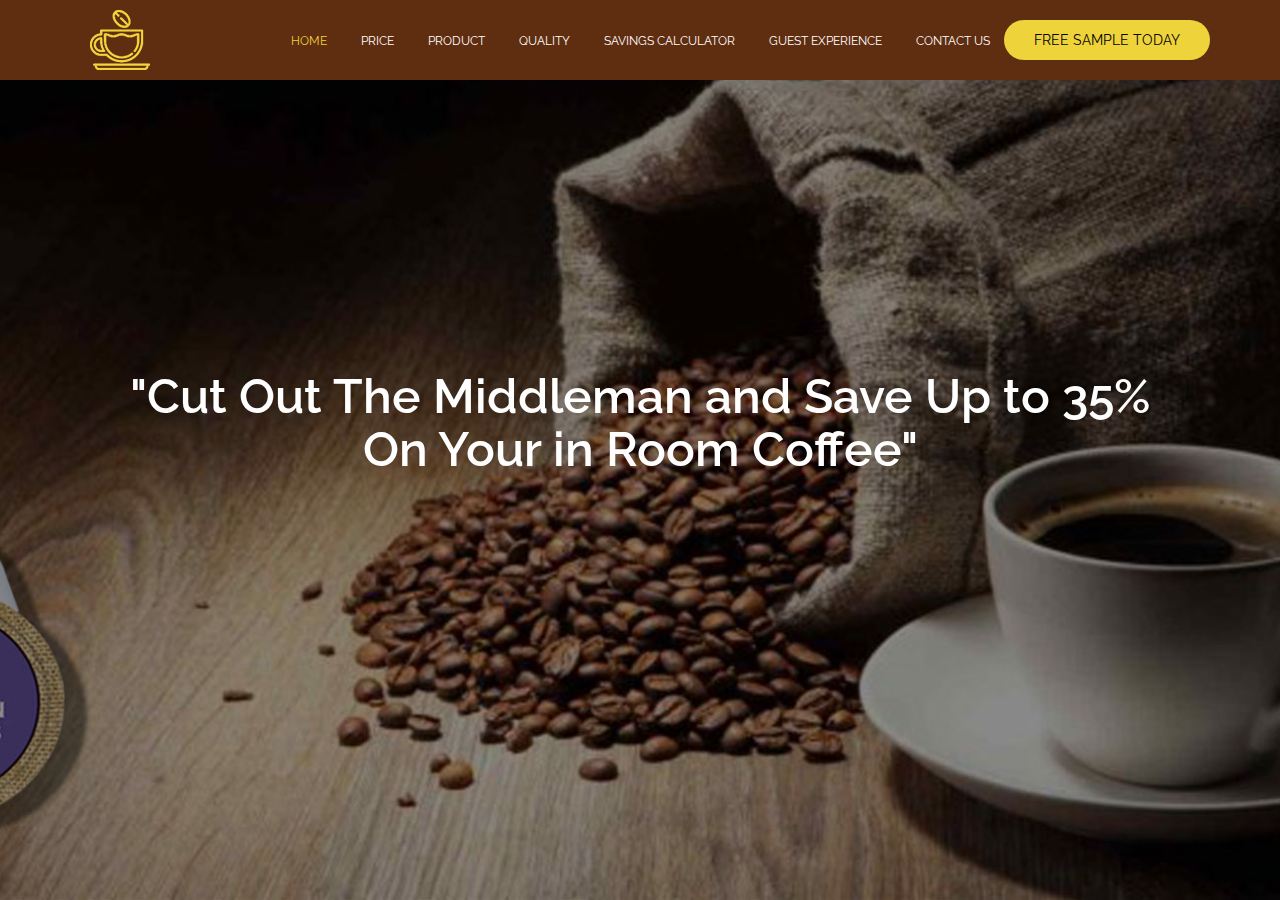
<file: index.html>
<!DOCTYPE html>
<html>
<head>
<meta name="viewport" content="width=device-width, initial-scale=1.0">
<meta charset="UTF-8">
<title>Alpine Coffee</title>
    <!--css link-->
    <link rel="stylesheet" type="text/css" href="css/style.css">
    <link rel="stylesheet" type="text/css" href="css/bootstrap.css">
    <link rel="stylesheet" type="text/css" href="css/bootstrap-theme.css">
    <!--css link-->

</head>

<body>

    <header>
        <div class="container">
            <div class="mobile_nav">
                <a href="index.html" class="logo">
                    <img src="images/logo.png" alt="">
                </a>
                <input class="menu-btn" type="checkbox" id="menu-btn" />
                <label class="menu-icon" for="menu-btn"><span class="navicon"></span></label>
                <ul class="menu">
                    <li><a class="active" href="#">Home</a></li>
                    <li><a href="price.html">Price</a></li>
                    <li><a href="product.html">Product</a></li>
                    <li><a href="quality.html">Quality</a></li>
                    <li><a href="saving_calculator.html">Savings Calculator</a></li>
                    <li><a href="guest_experience.html">Guest Experience</a></li>
                    <li><a href="contact.html">Contact Us</a></li>
                </ul>
                <a href="contact.html" class="free_sample_button">Free Sample Today</a>
            </div>
        </div>
    </header>
    <section class="home">

        <div class="banner_top">
            <div class="container">
                <!--<div class="col-sm-6">
                    <div class="banner_video">
                        <img src="images/banner_video.png" alt="">
                    </div>
                </div>-->
                <div class="col-sm-12">
                    <div class="banner_cont">
                        <h1>"Cut Out The Middleman and Save Up to 35% On Your in Room Coffee"</h1>
                    </div>
                </div>
            </div>
        </div>
        <!--<div class="banner_button">
            <a href="contact.html">Free Sample Today</a>
        </div>-->
    </section>

    <!--js link-->
    <script src="https://ajax.googleapis.com/ajax/libs/jquery/1.12.4/jquery.min.js"></script>
    <script type="text/javascript" src="js/bootstrap.js"></script>
    <!--js link-->
</body>

</html>
</file>
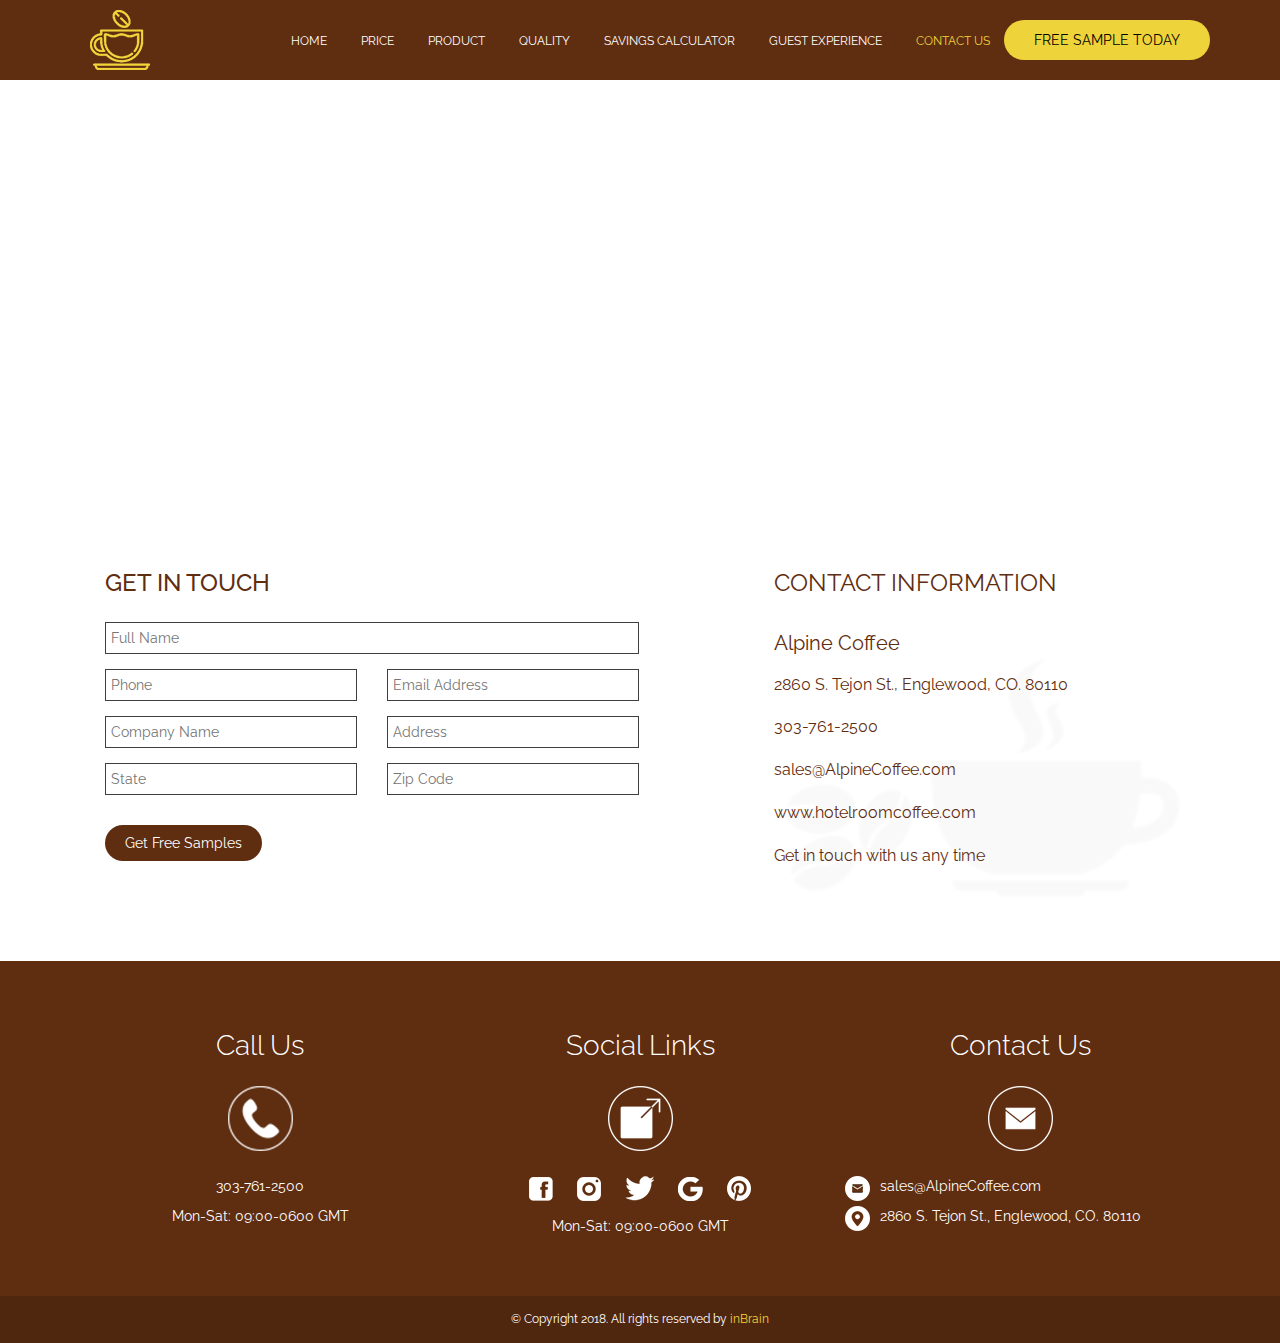
<file: __contact.html>
<!DOCTYPE html>
<html>
<head>
<meta name="viewport" content="width=device-width, initial-scale=1.0">
<meta charset="UTF-8">
<title>Alpine Coffee</title>
    <!--css link-->
    <link rel="stylesheet" type="text/css" href="css/style.css">
    <link rel="stylesheet" type="text/css" href="css/bootstrap.css">
    <link rel="stylesheet" type="text/css" href="css/bootstrap-theme.css">
    <link rel="stylesheet" href="https://use.fontawesome.com/releases/v5.4.1/css/all.css" integrity="sha384-5sAR7xN1Nv6T6+dT2mhtzEpVJvfS3NScPQTrOxhwjIuvcA67KV2R5Jz6kr4abQsz" crossorigin="anonymous">
    <!--css link-->

</head>

<body>

  <header>
        <div class="container">
            <div class="mobile_nav">
                <a href="index.html" class="logo">
                    <img src="images/logo.png" alt="">
                </a>
                <input class="menu-btn" type="checkbox" id="menu-btn" />
                <label class="menu-icon" for="menu-btn"><span class="navicon"></span></label>
                <ul class="menu">
                    <li><a href="index.html">Home</a></li>
                    <li><a href="price.html">Price</a></li>
                    <li><a href="product.html">Product</a></li>
                    <li><a href="quality.html">Quality</a></li>
                    <li><a href="saving_calculator.html">Savings Calculator</a></li>
                    <li><a href="guest_experience.html">Guest Experience</a></li>
                    <li><a class="active" href="#">Contact Us</a></li>
                </ul>
                <a href="contact.html" class="free_sample_button">Free Sample Today</a>
            </div>
        </div>
    </header>

    <section>
        <div class="map">
            <iframe src="https://www.google.com/maps/embed?pb=!1m18!1m12!1m3!1d3071.312636866231!2d-105.01291764869201!3d39.66518137935866!2m3!1f0!2f0!3f0!3m2!1i1024!2i768!4f13.1!3m3!1m2!1s0x876c7fe86d9d27ab%3A0xc4b4cc89eb3bf86c!2s2860+S+Tejon+St%2C+Englewood%2C+CO+80110%2C+USA!5e0!3m2!1sen!2sbd!4v1540123932284" width="100%" height="100%" frameborder="0" style="border:0" allowfullscreen></iframe>
        </div>
    </section>

    <section class="contact_section">
        <div class="container">
            <div class="contact_section_area">
                    <!--<div id="results" style="margin-top: 3%;">
                        <form action="contact.php" method="post">
                            <div class="contact_form">
                                <h3>GET IN TOUCH</h3>
                                <label for="">Full Name:</label>
                                <input class="contact_text" type="text" placeholder="Name" name="name">
                                <label for="">Phone:</label>
                                <input class="contact_text" type="text" placeholder="+880 1723 758062" name="phone">
                                <label for="">Email Address:</label>
                                <input class="contact_text" type="text" placeholder="Email Address" name="email">
                                <label for="">Company Name:</label>
                                <input class="contact_text" type="text" placeholder="Company Name" name="company">
                                <label for="">Address:</label>
                                <input class="contact_text" type="text" placeholder="Address" name="address">
                                <label for="">State:</label>
                                <input class="contact_text" type="text" placeholder="State" name="state">
                                <label for="">Zip Code:</label>
                                <input class="contact_text" type="text" placeholder="Zip Code" name="zipcode">
                                <input class="contact_submit" type="submit" value="Get Free Samples">
                            </div>
                        </form>
                        <div class="contact_details">
                            <h1>Contact information</h1>
                            <h3>Alpine Coffee </h3>
                            <p> <span class="location"></span> 2860 S. Tejon St., Englewood, CO.  80110</p>
                            <p> <span class="call"></span> 303-761-2500</p>
                            <p> <span class="email"></span> sales@AlpineCoffee.com</p>
                            <p> <span class="web"></span> www.hotelroomcoffee.com</p>
                            <p> Get in touch with us any time</p>
                        </div>
                    </div>-->
                    <div id="results">
                        <form action="contact.php" method="post">
                            <div class="contact_form_1">
                                <div class="col-md-12">
                                    <h3>GET IN TOUCH</h3>
                                </div>
                                <div class="col-md-12">
                                    <input class="contact_text" type="text" placeholder="Full Name" name="name">
                                </div>
                                <div class="col-md-6">
                                    <input class="contact_text" type="text" placeholder="Phone" name="phone">
                                </div>

                                <div class="col-md-6">
                                    <input class="contact_text" type="text" placeholder="Email Address" name="email">
                                </div>

                                <div class="col-md-6">
                                    <input class="contact_text" type="text" placeholder="Company Name" name="company">
                                </div>

                                <div class="col-md-6">
                                    <input class="contact_text" type="text" placeholder="Address" name="address">
                                </div>

                                <div class="col-md-6">
                                    <input class="contact_text" type="text" placeholder="State" name="state">
                                </div>

                                <div class="col-md-6">
                                    <input class="contact_text" type="text" placeholder="Zip Code" name="zipcode">
                                </div>

                                <div class="col-md-12">
                                    <input class="contact_submit" type="submit" value="Get Free Samples">
                                </div>

                            </div>
                        </form>
                        <div class="contact_details_1">
                            <h1>Contact information</h1>
                            <h3>Alpine Coffee </h3>
                            <p> <i class="fas fa-map-marker-alt"></i> 2860 S. Tejon St., Englewood, CO.  80110</p>
                            <p> <i class="fas fa-phone"></i> 303-761-2500</p>
                            <p> <i class="fas fa-envelope"></i> sales@AlpineCoffee.com</p>
                            <p> <i class="fas fa-globe"></i> www.hotelroomcoffee.com</p>
                            
                            <p> Get in touch with us any time</p>
                        </div>
                    </div>


                    
            </div>
        </div>
    </section>
   

    <footer>
        <div class="footer_top">
            <div class="container">
                <div class="col-md-4">
                    <h3>Call Us</h3>
                    <img src="images/21.png" alt="">
                    <p>303-761-2500</p>
                    <p>Mon-Sat: 09:00-0600 GMT</p>
                </div>
                <div class="col-md-4">
                    <h3>Social Links</h3>
                    <img src="images/22.png" alt="">
                    <ul>
                        <li><a href="#"><img src="images/24.png"></a></li>
                        <li><a href="#"><img src="images/26.png"></a></li>
                        <li><a href="#"><img src="images/twitter.png"></a></li>
                        <li><a href="#"><img src="images/27.png"></a></li>
                        <li><a href="#"><img src="images/28.png"></a></li>
                    </ul>
                    <p>Mon-Sat: 09:00-0600 GMT</p>
                </div>
                <div class="col-md-4">
                    <h3>Contact Us</h3>
                    <img src="images/23.png" alt="">
                    <p class="contact_cont"><span class="email"></span> sales@AlpineCoffee.com</p>
                    <p class="contact_cont"><span class="address"></span> 2860 S. Tejon St., Englewood, CO.  80110</p>
                </div>
            </div>
        </div>
        <div class="footer_bottom">
            <div class="container">
                <p>© Copyright 2018. All rights reserved by <span>inBrain</span></p>
            </div>
        </div>
    </footer>



    <!--js link-->
    <script src="https://ajax.googleapis.com/ajax/libs/jquery/1.12.4/jquery.min.js"></script>
    <script type="text/javascript" src="js/bootstrap.js"></script>
    <!--js link-->
</body>

</html>
</file>
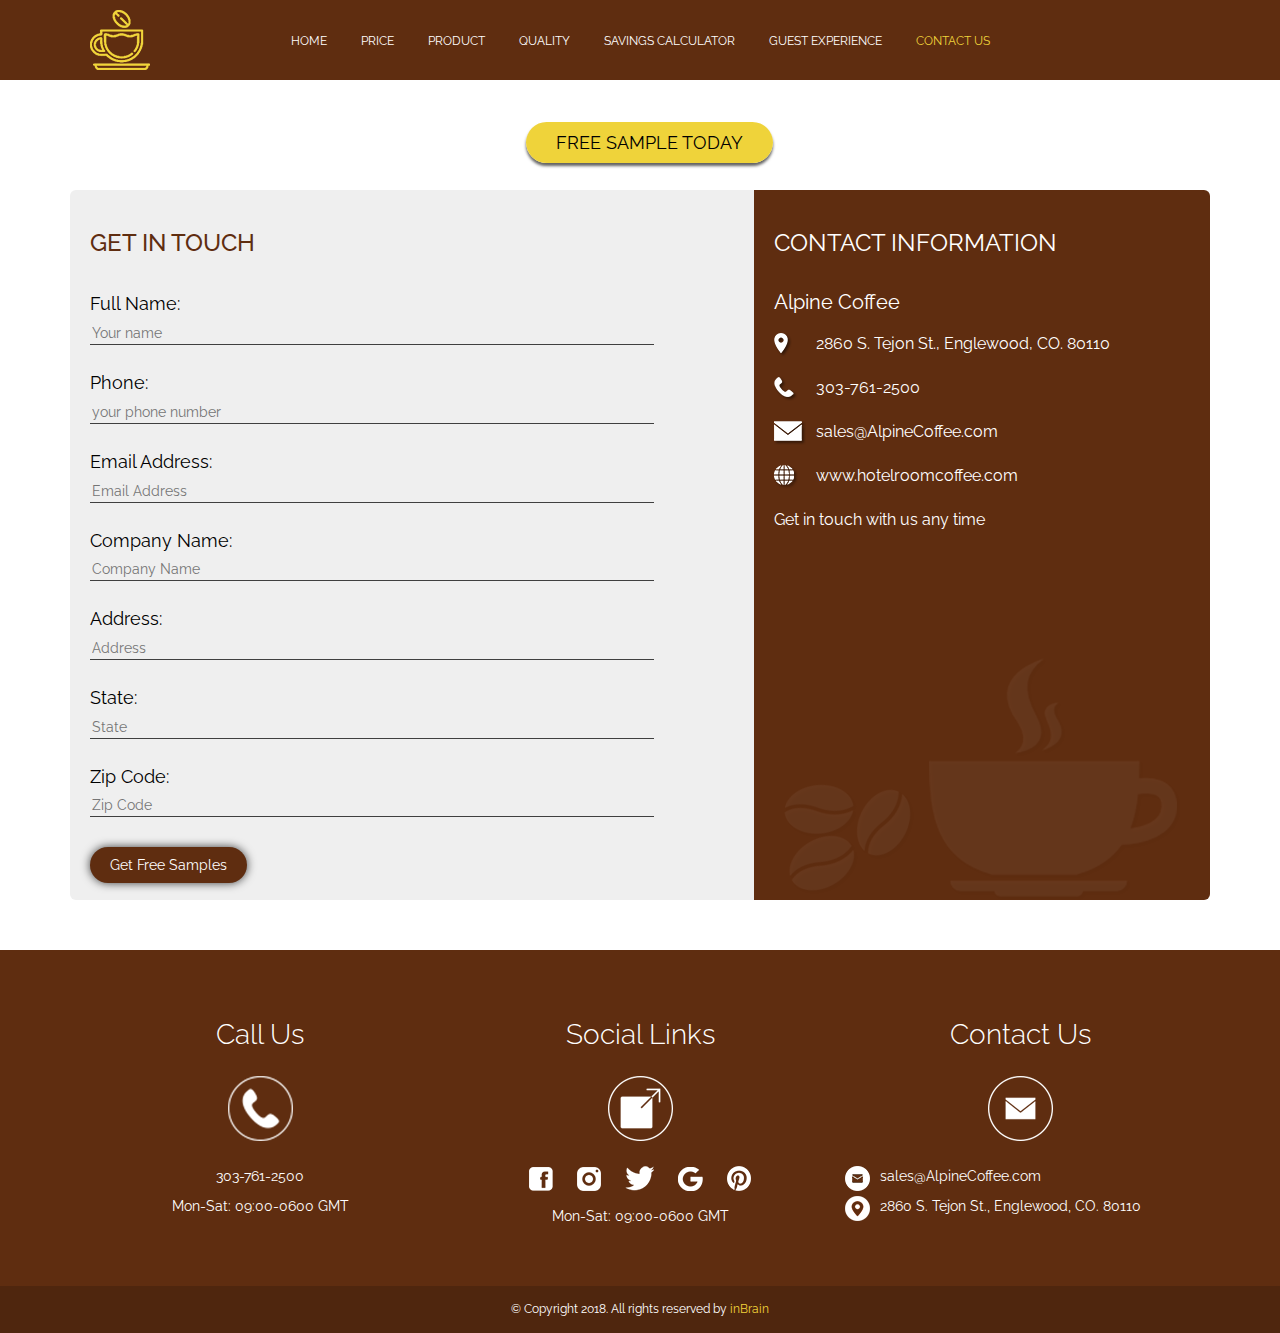
<file: contact.html>
<!DOCTYPE html>
<html>
<head>
<meta name="viewport" content="width=device-width, initial-scale=1.0">
<meta charset="UTF-8">
<title>Alpine Coffee</title>
    <!--css link-->
    <link rel="stylesheet" type="text/css" href="css/style.css">
    <link rel="stylesheet" type="text/css" href="css/bootstrap.css">
    <link rel="stylesheet" type="text/css" href="css/bootstrap-theme.css">
    <!--css link-->
</head>

<body>

  <header>
        <div class="container">
            <div class="mobile_nav">
                <a href="index.html" class="logo">
                    <img src="images/logo.png" alt="">
                </a>
                <input class="menu-btn" type="checkbox" id="menu-btn" />
                <label class="menu-icon" for="menu-btn"><span class="navicon"></span></label>
                <ul class="menu">
                    <li><a href="index.html">Home</a></li>
                    <li><a href="price.html">Price</a></li>
                    <li><a href="product.html">Product</a></li>
                    <li><a href="quality.html">Quality</a></li>
                    <li><a href="saving_calculator.html">Savings Calculator</a></li>
                    <li><a href="guest_experience.html">Guest Experience</a></li>
                    <li><a class="active" href="#">Contact Us</a></li>
                </ul>
            </div>
        </div>
    </header>

    <section class="contact_section">
        <div class="container">
            <div class="contact_section_area">
            <a href="contact.html" style="background: #efd33a;padding: 10px 30px;
            border-radius: 50px;color: #000000; font-size: 18px;text-transform: uppercase;
            -webkit-box-shadow: 0px 3px 3px 0px rgba(0,0,0,0.62);-moz-box-shadow: 0px 3px 3px 0px rgba(0,0,0,0.62);
            box-shadow: 0px 3px 3px 0px rgba(0,0,0,0.62);margin-left:40%;">Free Sample Today</a>  
                <div id="results" style="margin-top: 3%;">
                        <form id="contactform" method="POST">
                        <div class="contact_form">
                            <h3>GET IN TOUCH</h3>
                            <label for="">Full Name:</label>
                            <input class="contact_text" type="text"  name="name" placeholder="Your name" required>
                            <label for="">Phone:</label>
                            <input class="contact_text" type="text" placeholder="your phone number" name="phone" name="_gotcha" required>
                            <label for="">Email Address:</label>
                            <input class="contact_text" type="email" placeholder="Email Address" name="_replyto" placeholder="Your email" required>
                            <input type="hidden" name="_subject" value="Free Sample Today from alphinecoffee" />
                            <label for="">Company Name:</label>
                            <input class="contact_text" type="text" placeholder="Company Name" name="company" name="_gotcha" required>
                            <label for="">Address:</label>
                            <input class="contact_text" type="text" placeholder="Address" name="address" name="_gotcha" required>
                            <label for="">State:</label>
                            <input class="contact_text" type="text" placeholder="State" name="state" name="_gotcha" required>
                            <label for="">Zip Code:</label>
                            <input class="contact_text" type="text" placeholder="Zip Code" name="zipcode" name="_gotcha" required>
                            <input class="contact_submit" type="submit" value="Get Free Samples">
                        </div>
                        <div class="contact_details">
                            <h1>Contact information</h1>
                            <h3>Alpine Coffee </h3>
                            <p> <span class="location"></span> 2860 S. Tejon St., Englewood, CO.  80110</p>
                            <p> <span class="call"></span> 303-761-2500</p>
                            <p> <span class="email"></span> sales@AlpineCoffee.com</p>
                            <p> <span class="web"></span> www.hotelroomcoffee.com</p>
                            <p> Get in touch with us any time</p>
                        </div>
                    </form>
<script>
    var contactform =  document.getElementById('contactform');
    contactform.setAttribute('action', '//formspree.io/' + 'inbrain.bd' + '@' + 'gmail' + '.' + 'com');
</script>
                </div>
            </div>
        </div>
    </section>
   

    <footer>
        <div class="footer_top">
            <div class="container">
                <div class="col-md-4">
                    <h3>Call Us</h3>
                    <img src="images/21.png" alt="">
                    <p>303-761-2500</p>
                    <p>Mon-Sat: 09:00-0600 GMT</p>
                </div>
                <div class="col-md-4">
                    <h3>Social Links</h3>
                    <img src="images/22.png" alt="">
                    <ul>
                        <li><a href="#"><img src="images/24.png"></a></li>
                        <li><a href="#"><img src="images/26.png"></a></li>
                        <li><a href="#"><img src="images/twitter.png"></a></li>
                        <li><a href="#"><img src="images/27.png"></a></li>
                        <li><a href="#"><img src="images/28.png"></a></li>
                    </ul>
                    <p>Mon-Sat: 09:00-0600 GMT</p>
                </div>
                <div class="col-md-4">
                    <h3>Contact Us</h3>
                    <img src="images/23.png" alt="">
                    <p class="contact_cont"><span class="email"></span> sales@AlpineCoffee.com</p>
                    <p class="contact_cont"><span class="address"></span> 2860 S. Tejon St., Englewood, CO.  80110</p>
                </div>
            </div>
        </div>
        <div class="footer_bottom">
            <div class="container">
                <p>© Copyright 2018. All rights reserved by <span>inBrain</span></p>
            </div>
        </div>
    </footer>



    <!--js link-->
    <script src="https://ajax.googleapis.com/ajax/libs/jquery/1.12.4/jquery.min.js"></script>
    <script type="text/javascript" src="js/bootstrap.js"></script>
    <!--js link-->
</body>

</html>
</file>
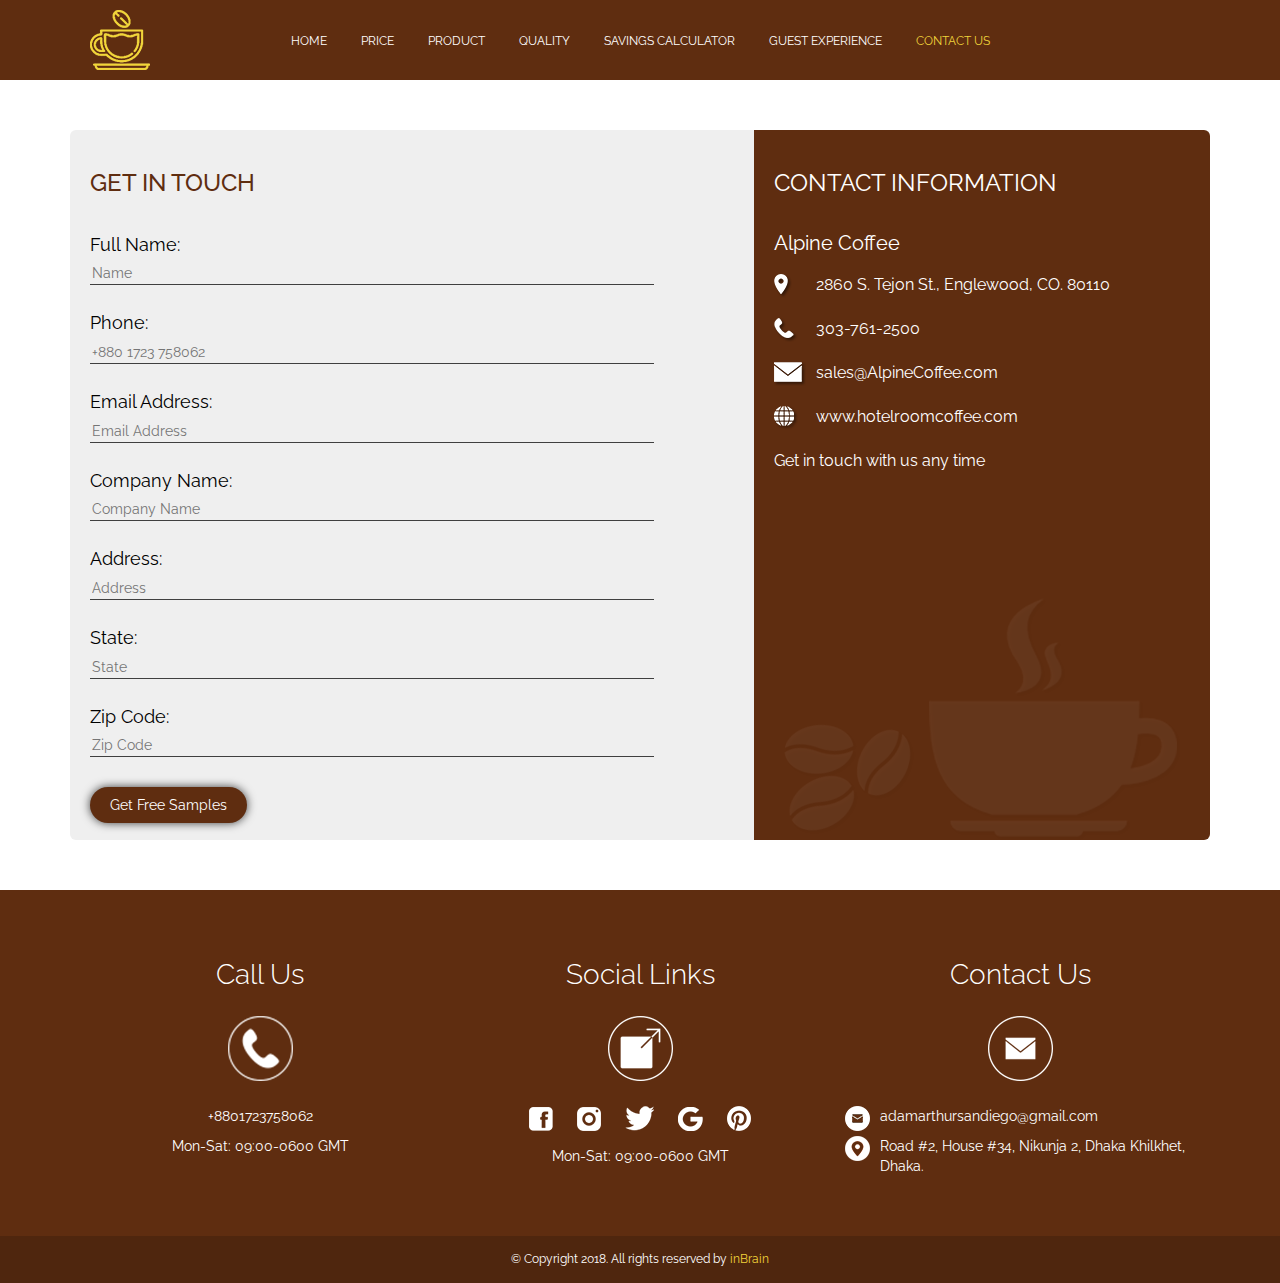
<file: contact__.html>
<!DOCTYPE html>
<html>
<head>
<meta name="viewport" content="width=device-width, initial-scale=1.0">
<meta charset="UTF-8">
<title>Alpine Coffee</title>
    <!--css link-->
    <link rel="stylesheet" type="text/css" href="css/style.css">
    <link rel="stylesheet" type="text/css" href="css/bootstrap.css">
    <link rel="stylesheet" type="text/css" href="css/bootstrap-theme.css">
    <!--css link-->

</head>

<body>

    <header>
        <div class="container">
            <div class="mobile_nav">
                <a href="index.html" class="logo">
                    <img src="images/logo.png" alt="">
                </a>
                <input class="menu-btn" type="checkbox" id="menu-btn" />
                <label class="menu-icon" for="menu-btn"><span class="navicon"></span></label>
                <ul class="menu">
                    <li><a href="index.html">Home</a></li>
                    <li><a href="price.html">Price</a></li>
                    <li><a href="product.html">Product</a></li>
                    <li><a href="quality.html">Quality</a></li>
                    <li><a href="saving_calculator.html">Savings Calculator</a></li>
                    <li><a href="guest_experience.html">Guest Experience</a></li>
                    <li><a class="active" href="#">Contact Us</a></li>
                </ul>
            </div>
        </div>
    </header>

    <section class="contact_section">
        <div class="container">
            <div class="contact_section_area">
                <div class="contact_form">
                    <h3>GET IN TOUCH</h3>
                    
                    <label for="">Full Name:</label>
                    <input class="contact_text" type="text" placeholder="Name">
                    
                    <label for="">Phone:</label>
                    <input class="contact_text" type="text" placeholder="+880 1723 758062">
                    
                    <label for="">Email Address:</label>
                    <input class="contact_text" type="text" placeholder="Email Address">
                    
                    <label for="">Company Name:</label>
                    <input class="contact_text" type="text" placeholder="Company Name">
                    
                    <label for="">Address:</label>
                    <input class="contact_text" type="text" placeholder="Address">
                    
                    <label for="">State:</label>
                    <input class="contact_text" type="text" placeholder="State">
                    
                    <label for="">Zip Code:</label>
                    <input class="contact_text" type="text" placeholder="Zip Code">

                    <input class="contact_submit" type="submit" value="Get Free Samples">

                </div>
                <div class="contact_details">
                    <h1>Contact information</h1>
                    <h3>Alpine Coffee </h3>
                    <p> <span class="location"></span> 2860 S. Tejon St., Englewood, CO.  80110</p>
                    <p> <span class="call"></span> 303-761-2500</p>
                    <p> <span class="email"></span> sales@AlpineCoffee.com</p>
                    <p> <span class="web"></span> www.hotelroomcoffee.com</p>
                    <p> Get in touch with us any time</p>
                </div>
            </div>
        </div>
    </section>

    <footer>
        <div class="footer_top">
            <div class="container">
                <div class="col-md-4">
                    <h3>Call Us</h3>
                    <img src="images/21.png" alt="">
                    <p>+8801723758062</p>
                    <p>Mon-Sat: 09:00-0600 GMT</p>
                </div>
                <div class="col-md-4">
                    <h3>Social Links</h3>
                    <img src="images/22.png" alt="">
                    <ul>
                        <li><a href="#"><img src="images/24.png"></a></li>
                        <li><a href="#"><img src="images/26.png"></a></li>
                        <li><a href="#"><img src="images/twitter.png"></a></li>
                        <li><a href="#"><img src="images/27.png"></a></li>
                        <li><a href="#"><img src="images/28.png"></a></li>
                    </ul>
                    <p>Mon-Sat: 09:00-0600 GMT</p>
                </div>
                <div class="col-md-4">
                    <h3>Contact Us</h3>
                    <img src="images/23.png" alt="">
                    <p class="contact_cont"><span class="email"></span> adamarthursandiego@gmail.com</p>
                    <p class="contact_cont"><span class="address"></span> Road #2, House #34, Nikunja 2, Dhaka Khilkhet, Dhaka.</p>
                </div>
            </div>
        </div>
        <div class="footer_bottom">
            <div class="container">
                <p>© Copyright 2018. All rights reserved by <span>inBrain</span></p>
            </div>
        </div>
    </footer>



    <!--js link-->
    <script src="https://ajax.googleapis.com/ajax/libs/jquery/1.12.4/jquery.min.js"></script>
    <script type="text/javascript" src="js/bootstrap.js"></script>
    <!--js link-->
</body>

</html>
</file>
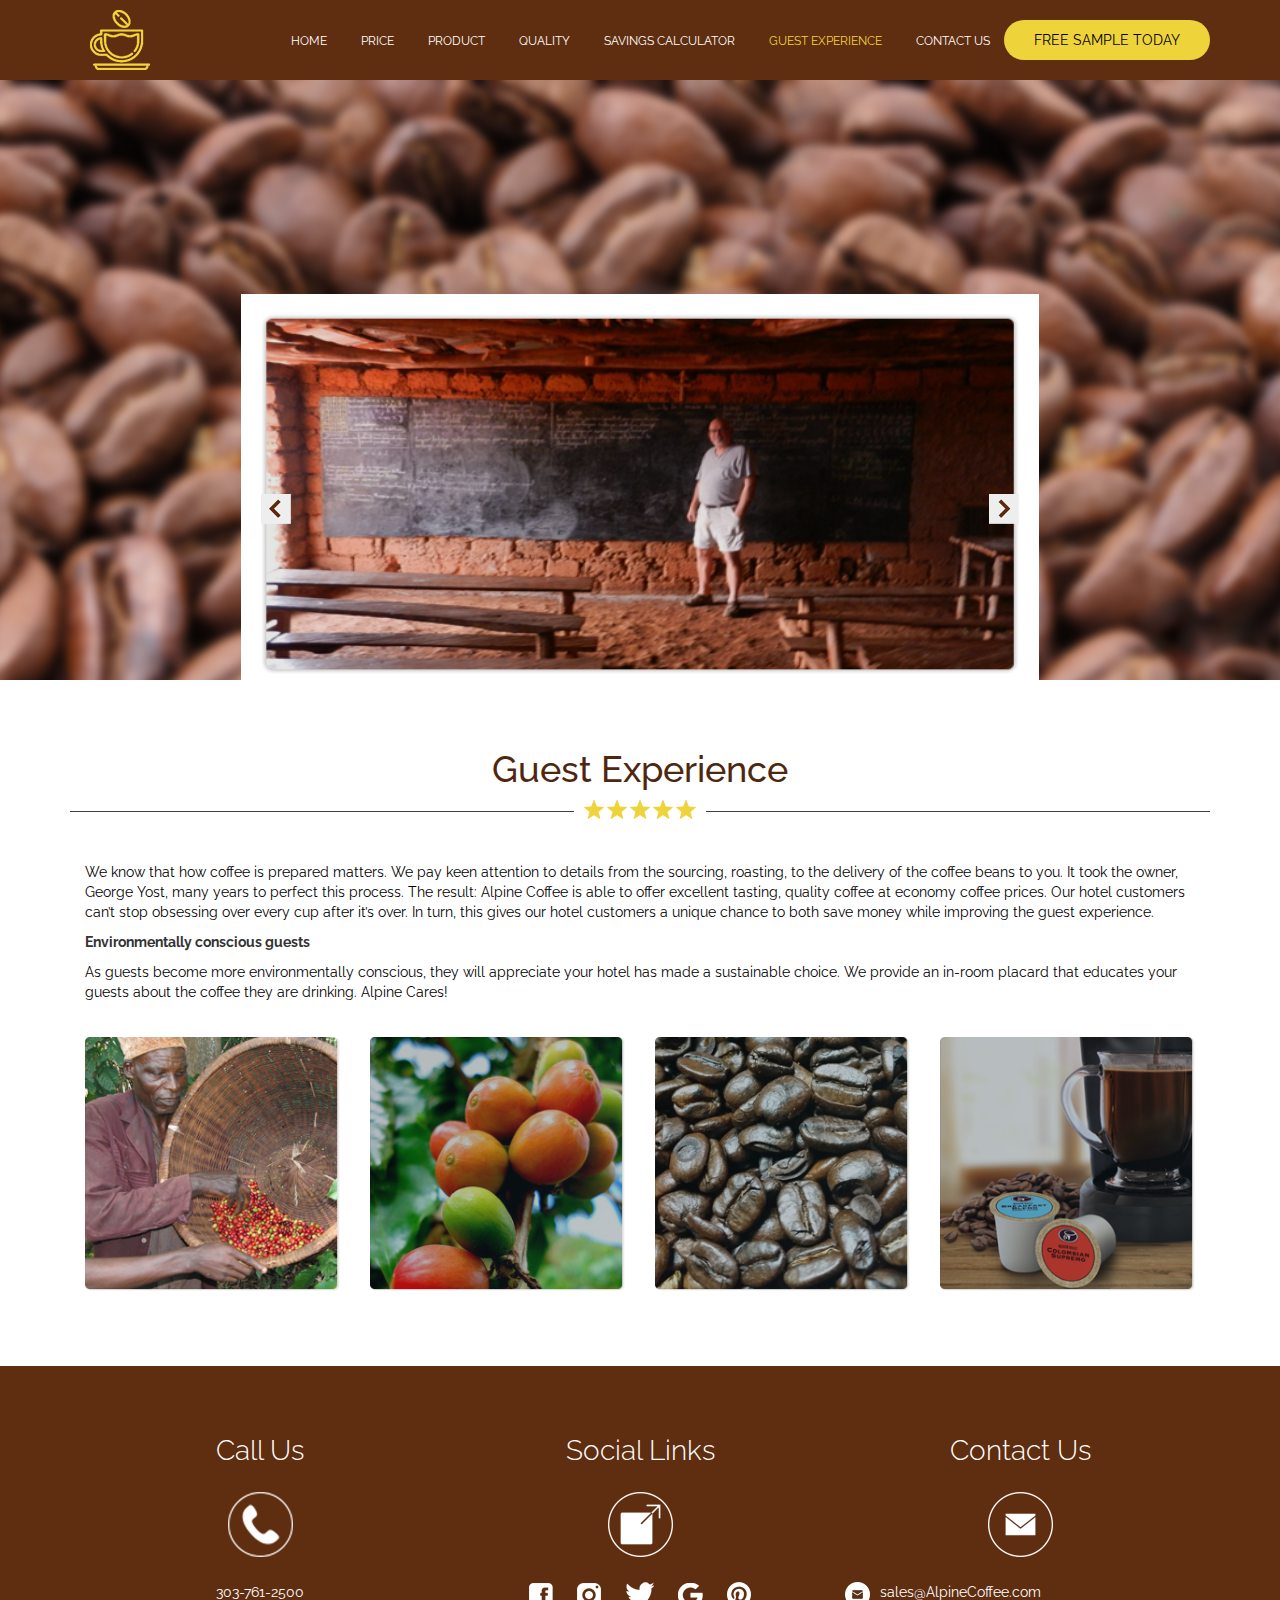
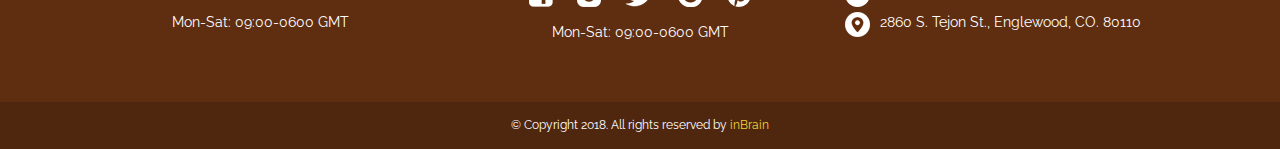
<file: guest_experience.html>
<!DOCTYPE html>
<html>
<head>
<meta name="viewport" content="width=device-width, initial-scale=1.0">
<meta charset="UTF-8">
<title>Alpine Coffee</title>
    <!--css link-->
    <link rel="stylesheet" type="text/css" href="css/style.css">
    <link rel="stylesheet" type="text/css" href="css/bootstrap.css">
    <link rel="stylesheet" type="text/css" href="css/bootstrap-theme.css">
    <link rel="stylesheet" type="text/css" href="css/demo.css">
    <!--css link-->

</head>

<body>

    <header>
        <div class="container">
            <div class="mobile_nav">
                <a href="index.html" class="logo">
                    <img src="images/logo.png" alt="">
                </a>
                <input class="menu-btn" type="checkbox" id="menu-btn" />
                <label class="menu-icon" for="menu-btn"><span class="navicon"></span></label>
                <ul class="menu">
                    <li><a href="index.html">Home</a></li>
                    <li><a href="price.html">Price</a></li>
                    <li><a href="product.html">Product</a></li>
                    <li><a href="quality.html">Quality</a></li>
                    <li><a href="saving_calculator.html">Savings Calculator</a></li>
                    <li><a class="active" href="#">Guest Experience</a></li>
                    <li><a href="contact.html">Contact Us</a></li>
                </ul>
                <a href="contact.html" class="free_sample_button">Free Sample Today</a>
            </div>
        </div>
    </header>

    <section class="guest_experience">
        <div class="container">
            <div class="guest_exp_slide">
                <!--<img src="images/g_2.png" alt="">-->
                <div id="banner-fade" style="margin-top:10%;">
                    <ul class="bjqs">
                        <li><img src="images/13.png" ></li>
                        <li><img src="images/14.png" ></li>
                        <li><img src="images/8.png" ></li>
                    </ul>
                </div>
            </div>
        </div>
    </section>

    <section class="bloag">
        <div class="container">
            <div class="bloag_header">
                <h1>Guest Experience</h1>
                <img src="images/stare.png" alt="">
            </div>
            <div class="bloag_cont">
                <div class="col-md-12">
                    <!-- <h1>The right balance between quality Coffee and Cost</h1>
                    <ul>
                        <li><span class="user"></span>Posted by: Author</li>
                        <li><span class="date"></span>Oct 09, 2018</li>
                        <li><span class="comment"></span>12 Comments</li>
                        <li><span class="view"></span>45,199</li>
                    </ul>

                    <p>Often, Hotels purchase the lowest quality coffee possible for their in room coffee.  Often, this coffee is rated by guests as “barely drinkable.”</p>
                    <p>Morning coffee is a daily ritual for millions of guests.  Having a cup of coffee in the morning sets the tone and mood for the day.  
                        There is a reason that large chains like Starbucks can sell coffee for 3-4x that you could get the same quantity of coffee at a convenience store. 
                        People take their coffee seriously, and having low quality coffee has a remarkable impact on the guest experience.  Considering it is such a largely 
                        inconsequential expense on a per stay basis, its confounding that some hotels are willing to risk a negative guest experience to save $0.10 - $0.15 per stay.</p> 
                         -->
                        
                        <p>
                            We know that how coffee is prepared matters. We pay keen attention to details from the sourcing, roasting, to the delivery of the coffee beans to you. It took the owner, George Yost, many years to perfect this process. 
 The result: Alpine Coffee is able to offer excellent tasting, quality coffee at economy coffee prices. Our hotel customers can’t stop obsessing over every cup after it’s over. In turn, this gives our hotel customers a unique chance to both save money while improving the guest experience. 

                        </p>
                       <b>Environmentally conscious guests</b> 
                       <p></p>
                        <p>
                            As guests become more environmentally conscious, they will appreciate your hotel has made a sustainable choice.  We provide an in-room placard that educates your guests about the coffee they are drinking.  Alpine Cares!
                        </p>
                    </div>

                <div class="col-md-3">
                    <div class="blog_galary"><img src="images/g_4.png" alt=""></div>
                </div>
                <div class="col-md-3">
                    <div class="blog_galary"><img src="images/g_5.png" alt=""></div>
                </div>
                <div class="col-md-3">
                    <div class="blog_galary"><img src="images/g_6.png" alt=""></div>
                </div>
                <div class="col-md-3">
                    <div class="blog_galary"><img src="images/g_7.png" alt=""></div>
                </div>
                <!-- <div class="col-md-12">
                    <p>This is a great argument, but we all know its hard to make such arguments to the ‘bean counters’ whose job it is to save as much money as possible.  
                        Fortunately, with Alpine Coffee, you can both simultaneously save on your in room coffee while providing great tasting coffee. This is because by purchasing directly with us, 
                        you are cutting out the middlemen.  In the coffee business, there isn’t just one middleman -- there’s often four, five or six middlemen that inflate the cost of coffee as it 
                        progresses from bean trees in Africa to the brewer in your room.</p>
                        <img src="images/g_8.png" alt="">
                    <p>This is because by purchasing directly with us, you are cutting out the middlemen.  In the coffee business, there isn’t just one middleman --- there’s often four, 
                        five or six middlemen that inflate the cost of coffee as it progresses from bean trees in Africa to the brewer in your room.</p>
                    <p>Alpine Coffee purchases directly from farmers in Africa, imports its own purchases and has them shipped to its own roaster in Denver, Colorado.  We don’t pay any brokers fees, 
                        there is no distributor markup, there are no salespeople earning commissions.  All of this allows Alpine Coffee to be your direct source for great quality coffee at a price that 
                        satisfies the financial needs of your organization</p>
                </div>
                <div class="col-md-6">
                    <div class="tag">
                        <p>Tagged With:</p> <span>Coffee</span><span>Alpine</span><span>Africa</span>
                    </div>
                </div> -->
                <!-- <div class="col-md-6">
                    <div class="bloag_social">
                        <ul>
                            <li><img src="images/g_13.png" alt=""></li>
                            <li><img src="images/g_12.png" alt=""></li>
                            <li><img src="images/g_11.png" alt=""></li>
                            <li><img src="images/g_10.png" alt=""></li>
                            <li><img src="images/g_9.png" alt=""></li>
                        </ul>
                    </div>
                </div> -->

                <!-- <div class="col-md-6">
                    <div class="slide_control_left">
                        <a href="#"></a>
                        <p>Previous</p>
                        <h3>Super Tasty</h3>
                    </div>
                </div> -->
                <!-- <div class="col-md-6">
                    <div class="slide_control_right">
                        <a href="#"></a>
                        <p>Next</p>
                        <h3>Super Coffee</h3>
                    </div>
                </div> -->

            </div>
        </div>
    </section>

    <!-- <section class="bloag_comment">
        <div class="container">
            <div class="bloag_comment_post_area">
                <h1>Author Details:</h1>
                <div class="bloag_comment_post">
                    <img src="images/g_15.png" alt="">
                    <h1>Christian Charlie Path</h1>
                    <h4><span></span>10 Oct 2018</h4>
                    <p>
                        As guests become more environmentally conscious, they will appreciate your hotel has made a sustainable choice.  We provide an in-room placard that educates your guests about the coffee they are drinking.  Alpine Cares!
                    </p>
                    <a href="#">Replay</a>
                </div>
                <div class="bloag_comment_post">
                    <img src="images/profile_icon.png" alt="">
                    <h1>Adam Arthur</h1>
                    <h4><span></span>10 Oct 2018</h4>
                    <p>
                        Lorem Ipsum is simply dummy text of the printing and typesetting industry. Lorem Ipsum has been the industry's standard dummy text ever since the 1500s, 
                        when an unknown printer took a galley of type and scrambled it to make a type specimen book. 
                    </p>
                    <a href="#">Replay</a>
                </div>
            </div>
        </div>
    </section>

    <section class="bloag_comment_form">
        <div class="container">
            <div class="col-md-12">
                <h1>Leave a Comment:</h1>
            </div>
            <div class="col-md-6">
                <p>Name:</p>
                <input class="bloag_text" type="text" placeholder="Name">
            </div>
            <div class="col-md-6">
                <p>Email:</p>
                <input class="bloag_text" type="text" placeholder="Email">
            </div>
            <div class="col-md-12">
                <p>Comment:</p>
                <textarea class="bloag_text" rows="6" cols="" placeholder="Your Comment Here"></textarea>
            </div>
            <div class="col-md-12">
                <input class="bloag_submit" type="submit" value="Post Comment">
            </div>
        </div>
    </section> -->

    <footer>
        <div class="footer_top">
            <div class="container">
                <div class="col-md-4">
                    <h3>Call Us</h3>
                    <img src="images/21.png" alt="">
                    <p>303-761-2500</p>
                    <p>Mon-Sat: 09:00-0600 GMT</p>
                </div>
                <div class="col-md-4">
                    <h3>Social Links</h3>
                    <img src="images/22.png" alt="">
                    <ul>
                        <li><a href="#"><img src="images/24.png"></a></li>
                        <li><a href="#"><img src="images/26.png"></a></li>
                        <li><a href="#"><img src="images/twitter.png"></a></li>
                        <li><a href="#"><img src="images/27.png"></a></li>
                        <li><a href="#"><img src="images/28.png"></a></li>
                    </ul>
                    <p>Mon-Sat: 09:00-0600 GMT</p>
                </div>
                <div class="col-md-4">
                    <h3>Contact Us</h3>
                    <img src="images/23.png" alt="">
                    <p class="contact_cont"><span class="email"></span> sales@AlpineCoffee.com</p>
                    <p class="contact_cont"><span class="address"></span> 2860 S. Tejon St., Englewood, CO. 80110</p>
                </div>
            </div>
        </div>
        <div class="footer_bottom">
            <div class="container">
                <p>© Copyright 2018. All rights reserved by <span>inBrain</span></p>
            </div>
        </div>
    </footer>



    <!--js link-->
    <script src="https://ajax.googleapis.com/ajax/libs/jquery/1.12.4/jquery.min.js"></script>
    <script type="text/javascript" src="js/bootstrap.js"></script>
    <script src="http://code.jquery.com/jquery-1.7.1.min.js"></script>
    <script type="text/javascript" src="js/bjqs-1.3.min.js"></script>
    <!--js link-->
          <script class="secret-source">
        jQuery(document).ready(function($) {

          $('#banner-fade').bjqs({
            height      : 320,
            width       : 620,
            responsive  : true
          });

        });
      </script>
</body>

</html>
</file>
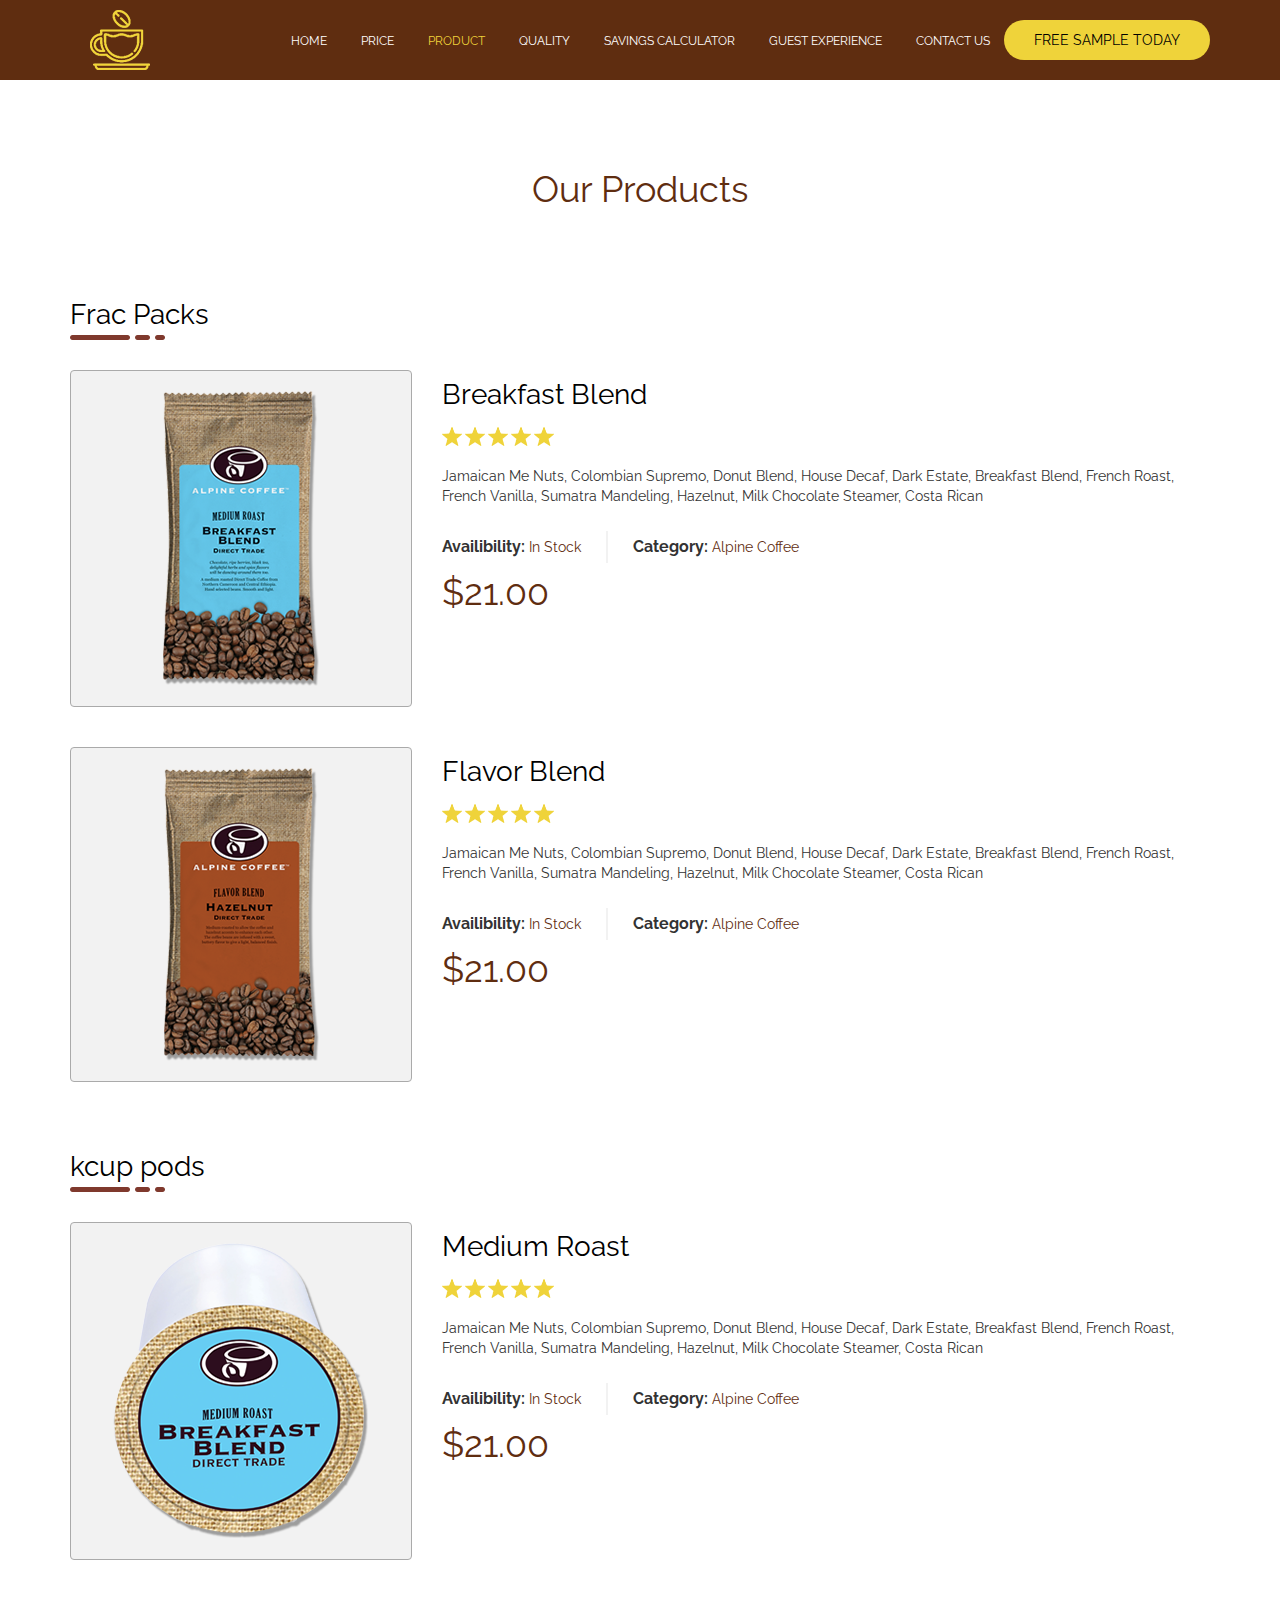
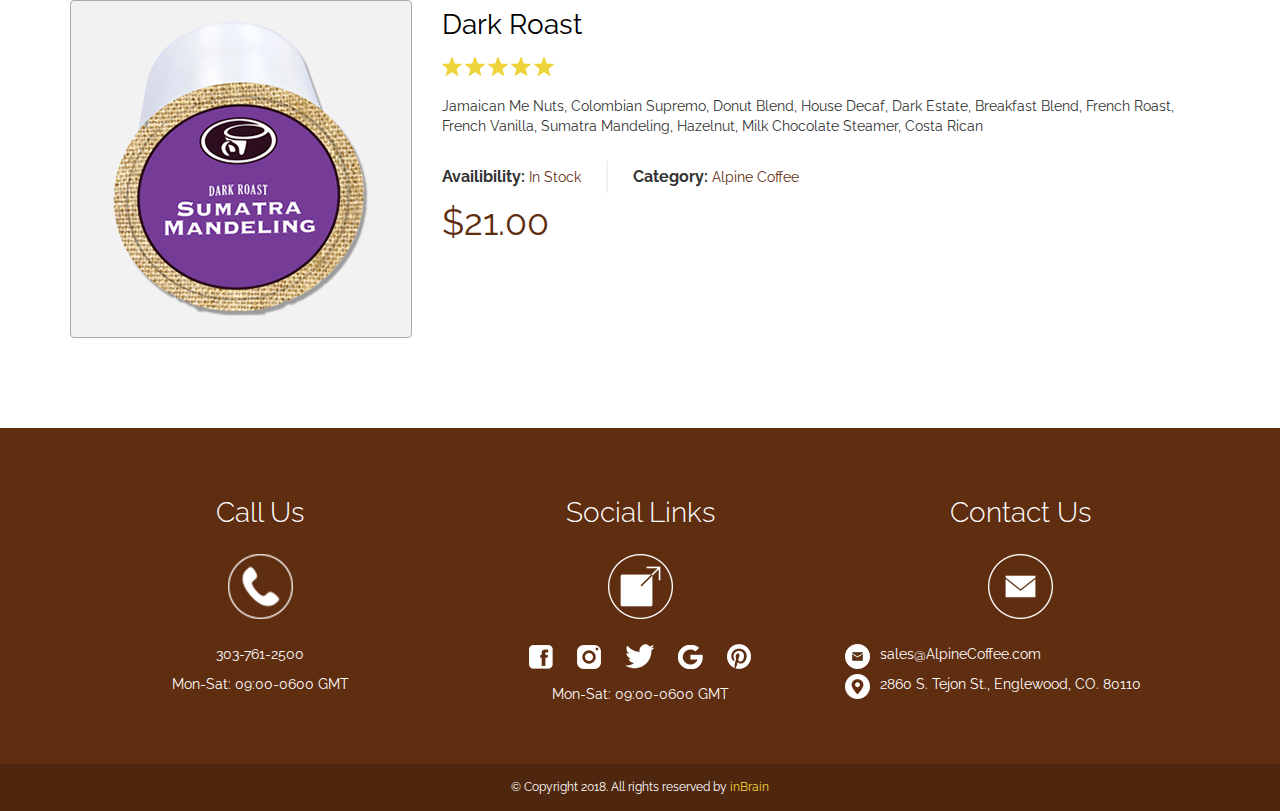
<file: product.html>
<!DOCTYPE html>
<html>
<head>
<meta name="viewport" content="width=device-width, initial-scale=1.0">
<meta charset="UTF-8">
<title>Alpine Coffee</title>
    <!--css link-->
    <link rel="stylesheet" type="text/css" href="css/style.css">
    <link rel="stylesheet" type="text/css" href="css/bootstrap.css">
    <link rel="stylesheet" type="text/css" href="css/bootstrap-theme.css">
    <!--css link-->

</head>

<body>

    <header>
        <div class="container">
            <div class="mobile_nav">
                <a href="index.html" class="logo">
                    <img src="images/logo.png" alt="">
                </a>
                <input class="menu-btn" type="checkbox" id="menu-btn" />
                <label class="menu-icon" for="menu-btn"><span class="navicon"></span></label>
                <ul class="menu">
                    <li><a href="index.html">Home</a></li>
                    <li><a href="price.html">Price</a></li>
                    <li><a class="active" href="product.html">Product</a></li>
                    <li><a href="quality.html">Quality</a></li>
                    <li><a href="saving_calculator.html">Savings Calculator</a></li>
                    <li><a href="guest_experience.html">Guest Experience</a></li>
                    <li><a href="contact.html">Contact Us</a></li>
                </ul>
                <a href="contact.html" class="free_sample_button">Free Sample Today</a>
            </div>
        </div>
    </header>
   
    <section class="product_section">
        <div class="container">
            <div class="product_section_title">
                <!-- <h1>Our Products</h1>    -->
                <h1>Our Products</h1> 
            </div>
            <div class="product_section_area">
                <h2>Frac Packs</h2>
                <div class="product_main">
                    <div class="product_img">
                        <div class="product_img_preview">
                            <img src="images/p_Big-Image.png" alt="">
                        </div>
                        <!--<ul>
                            <li><a href="#"><img src="images/p_s2.png" alt=""></a></li>
                            <li><a href="#"><img src="images/p_s3.png" alt=""></a></li>
                            <li class="last_thum"><a href="#"><img src="images/p_s4.png" alt=""></a></li>
                        </ul>-->
                    </div>
                    <div class="product_cont">
                        <div class="product_cont_area">
                            <h2>Breakfast Blend</h2>
                            <div class="review_area">
                                <div class="ratting"><img src="images/stare.png" alt=""></div>
                                <!--<div class="add_ratting"><a href="#">Add Reviews</a></div>-->
                            </div>
                            <p>
                                <!-- Lorem Ipsum is simply dummy text of the printing and typesetting industry. Lorem Ipsum has been the industry's standard dummy text ever since the 1500s, 
                                when an unknown printer took a galley of type and scrambled it to make a type specimen book. It has survived not only five centuries.
                             -->
                             Jamaican Me Nuts, Colombian Supremo, Donut Blend, House Decaf, Dark Estate, Breakfast Blend, French Roast, French Vanilla, Sumatra Mandeling, Hazelnut, Milk Chocolate Steamer, Costa Rican


                            </p>
                            <div class="catagory_area">
                                <div class="available">
                                    Availibility: <span>In Stock </span>   
                                </div>
                                <div class="catagory_name">
                                    Category: <span>Alpine Coffee </span>
                                </div>
                            </div>
                            <h1>$21.00</h1>
                            <!--<div class="cart_panel">
                                <ul>
                                    <li class="items_number">1</li>
                                    <li class="items_inc_dec">
                                        <a href="#"><img src="images/p_17.png" alt=""></a>
                                        <a href="#"><img src="images/arraw_down.png" alt=""></a>
                                    </li>
                                    <li class="addtocart">
                                        <a href="#"> <span><img src="images/p_16.png" alt=""></span> Add to Cart</a>
                                    </li>
                                    <li class="favorite"><a href="#"><img src="images/p_18.png" alt=""></a></li>
                                    <li class="favorite2"><a href="#"><img src="images/p_19.png" alt=""></a></li>
                                </ul>
                            </div>
                            <div class="product_share">
                                <p>Share This Item:</p>
                                <ul>
                                    <li><a href="#"> <img src="images/g_9.png" alt=""> </a></li>
                                    <li><a href="#"> <img src="images/g_10.png" alt=""> </a></li>
                                    <li><a href="#"> <img src="images/g_11.png" alt=""> </a></li>
                                    <li><a href="#"> <img src="images/g_12.png" alt=""> </a></li>
                                    <li><a href="#"> <img src="images/g_13.png" alt=""> </a></li>
                                </ul>
                            </div>-->
                        </div>
                    </div>
                </div>
                <div class="product_main">
                    <div class="product_img">
                        <div class="product_img_preview">
                            <img src="images/p_b6.png" alt="">
                        </div>
                        <!--<ul>
                            <li><a href="#"><img src="images/p_s7.png" alt=""></a></li>
                            <li><a href="#"><img src="images/p_s8.png" alt=""></a></li>
                            <li class="last_thum"><a href="#"><img src="images/p_s9.png" alt=""></a></li>
                        </ul>-->
                    </div>
                    <div class="product_cont">
                        <div class="product_cont_area">
                            <h2>Flavor Blend</h2>
                            <div class="review_area">
                                <div class="ratting"><img src="images/stare.png" alt=""></div>
                                <!--<div class="add_ratting"><a href="#">Add Reviews</a></div>-->
                            </div>
                            <p>
                                <!-- Lorem Ipsum is simply dummy text of the printing and typesetting industry. Lorem Ipsum has been the industry's standard dummy text ever since the 1500s, 
                                when an unknown printer took a galley of type and scrambled it to make a type specimen book. It has survived not only five centuries.
                             -->

                             Jamaican Me Nuts, Colombian Supremo, Donut Blend, House Decaf, Dark Estate, Breakfast Blend, French Roast, French Vanilla, Sumatra Mandeling, Hazelnut, Milk Chocolate Steamer, Costa Rican


                            
                            </p>
                            <div class="catagory_area">
                                <div class="available">
                                    Availibility: <span>In Stock </span>   
                                </div>
                                <div class="catagory_name">
                                    Category: <span>Alpine Coffee </span>
                                </div>
                            </div>
                            <h1>$21.00</h1>
                            <!--<div class="cart_panel">
                                <ul>
                                    <li class="items_number">1</li>
                                    <li class="items_inc_dec">
                                        <a href="#"><img src="images/p_17.png" alt=""></a>
                                        <a href="#"><img src="images/arraw_down.png" alt=""></a>
                                    </li>
                                    <li class="addtocart">
                                        <a href="#"> <span><img src="images/p_16.png" alt=""></span> Add to Cart</a>
                                    </li>
                                    <li class="favorite"><a href="#"><img src="images/p_18.png" alt=""></a></li>
                                    <li class="favorite2"><a href="#"><img src="images/p_19.png" alt=""></a></li>
                                </ul>
                            </div>
                            <div class="product_share">
                                <p>Share This Item:</p>
                                <ul>
                                    <li><a href="#"> <img src="images/g_9.png" alt=""> </a></li>
                                    <li><a href="#"> <img src="images/g_10.png" alt=""> </a></li>
                                    <li><a href="#"> <img src="images/g_11.png" alt=""> </a></li>
                                    <li><a href="#"> <img src="images/g_12.png" alt=""> </a></li>
                                    <li><a href="#"> <img src="images/g_13.png" alt=""> </a></li>
                                </ul>
                            </div>-->
                        </div>
                    </div>
                </div>
            </div>
            <div class="product_section_area">
                <h2>kcup pods</h2>
                <div class="product_main">
                    <div class="product_img">
                        <div class="product_img_preview">
                            <img src="images/p_B10.png" alt="">
                        </div>
                        <!--<ul>
                            <li><a href="#"><img src="images/p_s10.png" alt=""></a></li>
                            <li><a href="#"><img src="images/p_s11.png" alt=""></a></li>
                            <li class="last_thum"><a href="#"><img src="images/p_s12.png" alt=""></a></li>
                        </ul>-->
                    </div>
                    <div class="product_cont">
                        <div class="product_cont_area">
                            <h2>Medium Roast</h2>
                            <div class="review_area">
                                <div class="ratting"><img src="images/stare.png" alt=""></div>
                                <!--<div class="add_ratting"><a href="#">Add Reviews</a></div>-->
                            </div>
                            <p>
                                <!-- Lorem Ipsum is simply dummy text of the printing and typesetting industry. Lorem Ipsum has been the industry's standard dummy text ever since the 1500s, 
                                when an unknown printer took a galley of type and scrambled it to make a type specimen book. It has survived not only five centuries.
                             -->
                             Jamaican Me Nuts, Colombian Supremo, Donut Blend, House Decaf, Dark Estate, Breakfast Blend, French Roast, French Vanilla, Sumatra Mandeling, Hazelnut, Milk Chocolate Steamer, Costa Rican


                            </p>
                            <div class="catagory_area">
                                <div class="available">
                                    Availibility: <span>In Stock </span>   
                                </div>
                                <div class="catagory_name">
                                    Category: <span>Alpine Coffee </span>
                                </div>
                            </div>
                            <h1>$21.00</h1>
                            <!--<div class="cart_panel">
                                <ul>
                                    <li class="items_number">1</li>
                                    <li class="items_inc_dec">
                                        <a href="#"><img src="images/p_17.png" alt=""></a>
                                        <a href="#"><img src="images/arraw_down.png" alt=""></a>
                                    </li>
                                    <li class="addtocart">
                                        <a href="#"> <span><img src="images/p_16.png" alt=""></span> Add to Cart</a>
                                    </li>
                                    <li class="favorite"><a href="#"><img src="images/p_18.png" alt=""></a></li>
                                    <li class="favorite2"><a href="#"><img src="images/p_19.png" alt=""></a></li>
                                </ul>
                            </div>
                            <div class="product_share">
                                <p>Share This Item:</p>
                                <ul>
                                    <li><a href="#"> <img src="images/g_9.png" alt=""> </a></li>
                                    <li><a href="#"> <img src="images/g_10.png" alt=""> </a></li>
                                    <li><a href="#"> <img src="images/g_11.png" alt=""> </a></li>
                                    <li><a href="#"> <img src="images/g_12.png" alt=""> </a></li>
                                    <li><a href="#"> <img src="images/g_13.png" alt=""> </a></li>
                                </ul>
                            </div>-->
                        </div>
                    </div>
                </div>
                <div class="product_main">
                    <div class="product_img">
                        <div class="product_img_preview">
                            <img src="images/p_b13.png" alt="">
                        </div>
                        <!--<ul>
                            <li><a href="#"><img src="images/p_s13.png" alt=""></a></li>
                            <li><a href="#"><img src="images/p_s14.png" alt=""></a></li>
                            <li class="last_thum"><a href="#"><img src="images/p_s15.png" alt=""></a></li>
                        </ul>-->
                    </div>
                    <div class="product_cont">
                        <div class="product_cont_area">
                            <h2>Dark Roast</h2>
                            <div class="review_area">
                                <div class="ratting"><img src="images/stare.png" alt=""></div>
                                <!--<div class="add_ratting"><a href="#">Add Reviews</a></div>-->
                            </div>
                            <p>
                                <!-- Lorem Ipsum is simply dummy text of the printing and typesetting industry. Lorem Ipsum has been the industry's standard dummy text ever since the 1500s, 
                                when an unknown printer took a galley of type and scrambled it to make a type specimen book. It has survived not only five centuries.
                             -->
                             Jamaican Me Nuts, Colombian Supremo, Donut Blend, House Decaf, Dark Estate, Breakfast Blend, French Roast, French Vanilla, Sumatra Mandeling, Hazelnut, Milk Chocolate Steamer, Costa Rican


                            </p>
                            <div class="catagory_area">
                                <div class="available">
                                    Availibility: <span>In Stock </span>   
                                </div>
                                <div class="catagory_name">
                                    Category: <span>Alpine Coffee </span>
                                </div>
                            </div>
                            <h1>$21.00</h1>
                            <!--<div class="cart_panel">
                                <ul>
                                    <li class="items_number">1</li>
                                    <li class="items_inc_dec">
                                        <a href="#"><img src="images/p_17.png" alt=""></a>
                                        <a href="#"><img src="images/arraw_down.png" alt=""></a>
                                    </li>
                                    <li class="addtocart">
                                        <a href="#"> <span><img src="images/p_16.png" alt=""></span> Add to Cart</a>
                                    </li>
                                    <li class="favorite"><a href="#"><img src="images/p_18.png" alt=""></a></li>
                                    <li class="favorite2"><a href="#"><img src="images/p_19.png" alt=""></a></li>
                                </ul>
                            </div>
                            <div class="product_share">
                                <p>Share This Item:</p>
                                <ul>
                                    <li><a href="#"> <img src="images/g_9.png" alt=""> </a></li>
                                    <li><a href="#"> <img src="images/g_10.png" alt=""> </a></li>
                                    <li><a href="#"> <img src="images/g_11.png" alt=""> </a></li>
                                    <li><a href="#"> <img src="images/g_12.png" alt=""> </a></li>
                                    <li><a href="#"> <img src="images/g_13.png" alt=""> </a></li>
                                </ul>
                            </div>-->
                        </div>
                    </div>
                </div>
            </div>
        </div>
    </section>

    <footer>
        <div class="footer_top">
            <div class="container">
                <div class="col-md-4">
                    <h3>Call Us</h3>
                    <img src="images/21.png" alt="">
                    <p>303-761-2500</p>
                    <p>Mon-Sat: 09:00-0600 GMT</p>
                </div>
                <div class="col-md-4">
                    <h3>Social Links</h3>
                    <img src="images/22.png" alt="">
                    <ul>
                        <li><a href="#"><img src="images/24.png"></a></li>
                        <li><a href="#"><img src="images/26.png"></a></li>
                        <li><a href="#"><img src="images/twitter.png"></a></li>
                        <li><a href="#"><img src="images/27.png"></a></li>
                        <li><a href="#"><img src="images/28.png"></a></li>
                    </ul>
                    <p>Mon-Sat: 09:00-0600 GMT</p>
                </div>
                <div class="col-md-4">
                    <h3>Contact Us</h3>
                    <img src="images/23.png" alt="">
                    <p class="contact_cont"><span class="email"></span> sales@AlpineCoffee.com</p>
                    <p class="contact_cont"><span class="address"></span> 2860 S. Tejon St., Englewood, CO. 80110</p>
                </div>
            </div>
        </div>
        <div class="footer_bottom">
            <div class="container">
                <p>© Copyright 2018. All rights reserved by <span>inBrain</span></p>
            </div>
        </div>
    </footer>



    <!--js link-->
    <script src="https://ajax.googleapis.com/ajax/libs/jquery/1.12.4/jquery.min.js"></script>
    <script type="text/javascript" src="js/bootstrap.js"></script>
    <!--js link-->
</body>

</html>
</file>
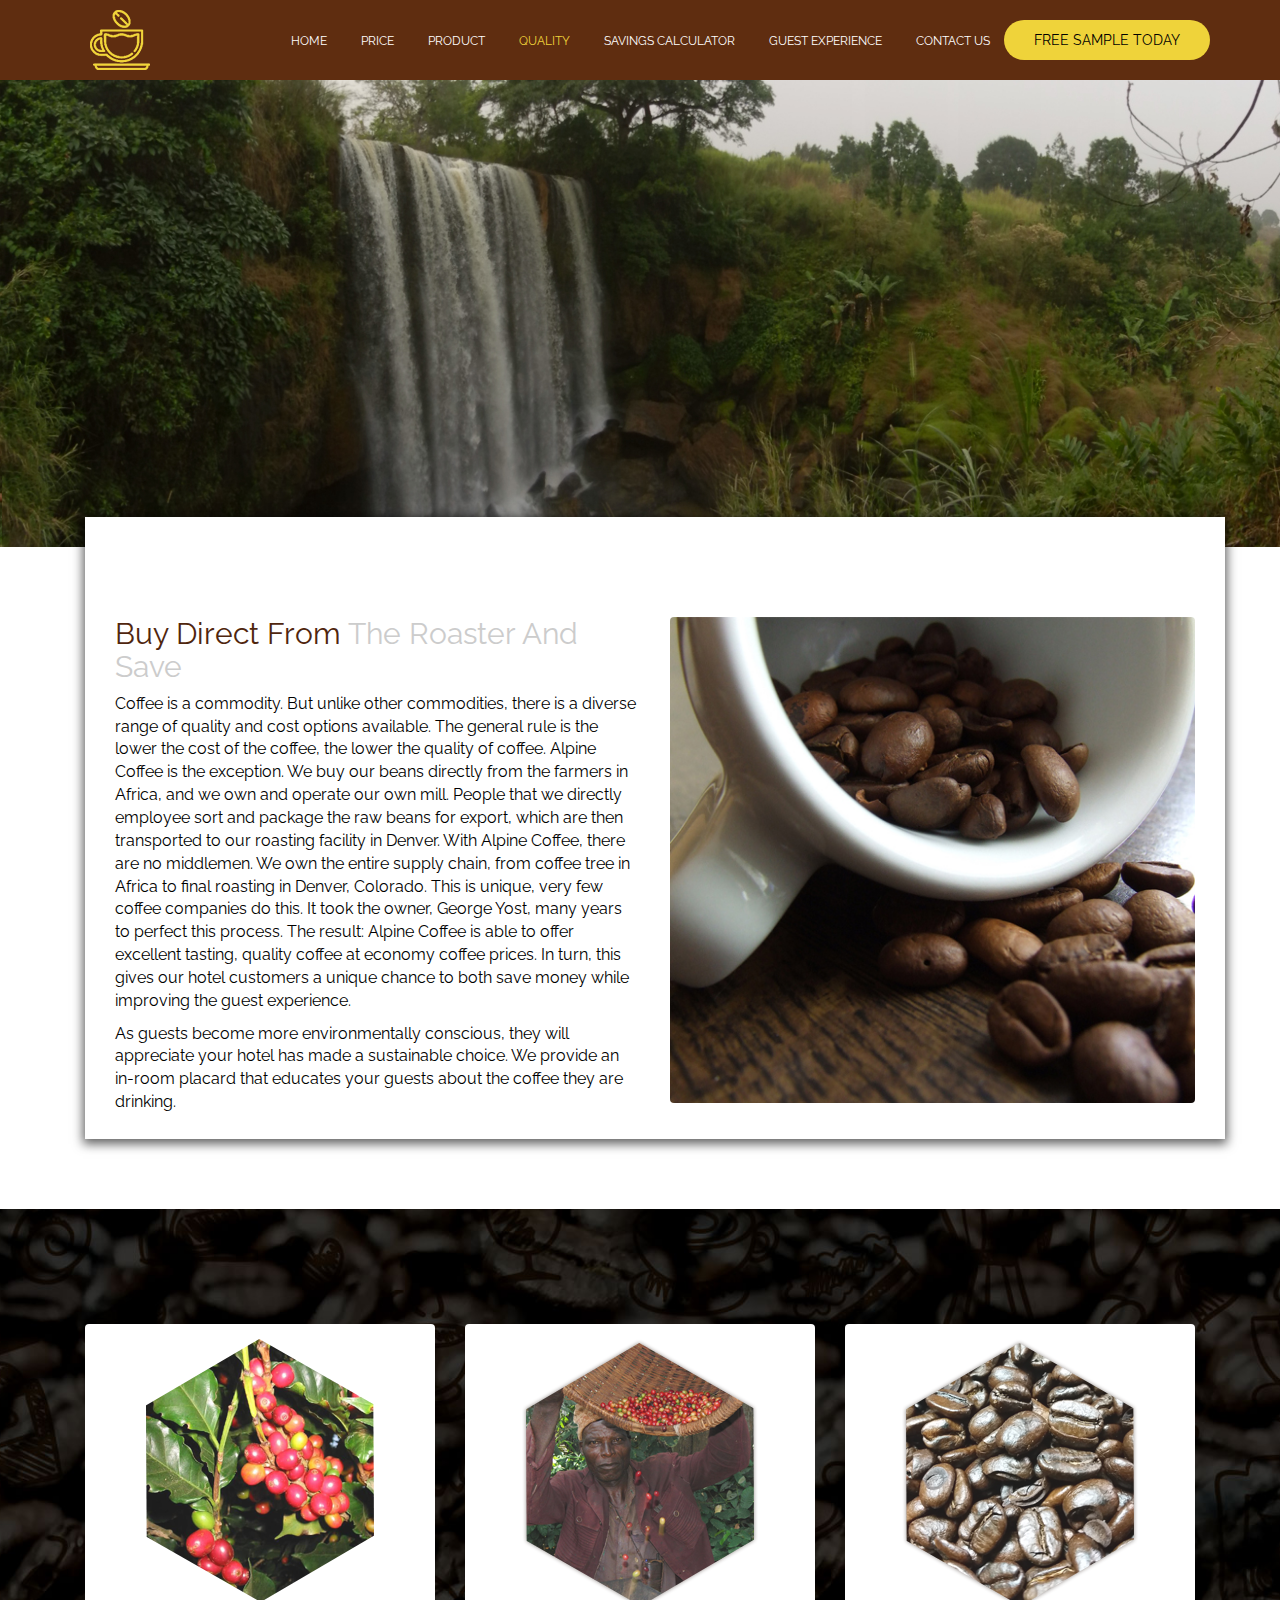
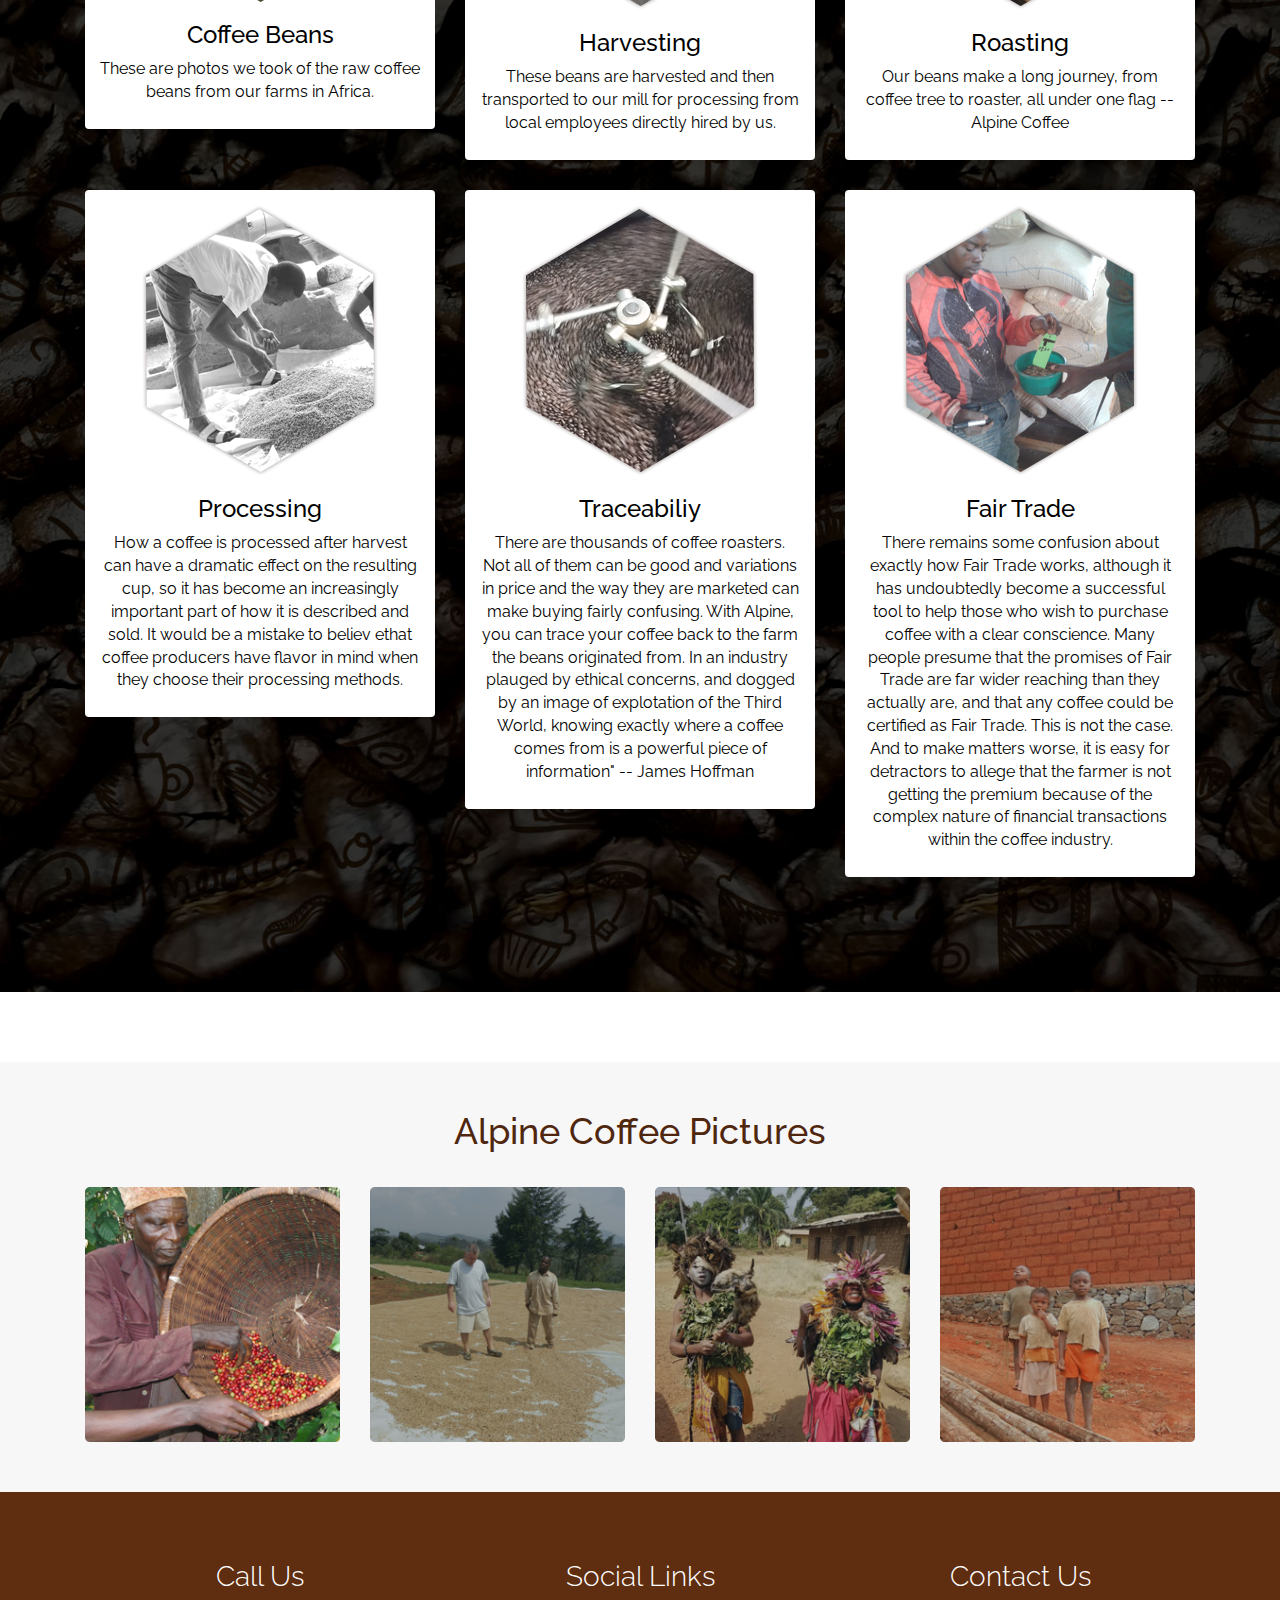
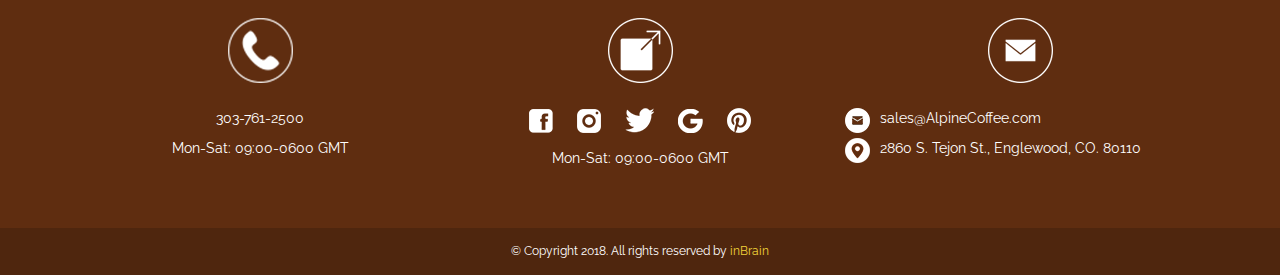
<file: quality.html>
<!DOCTYPE html>
<html>
<head>
<meta name="viewport" content="width=device-width, initial-scale=1.0">
<meta charset="UTF-8">
<title>Alpine Coffee</title>
    <!--css link-->
    <link rel="stylesheet" type="text/css" href="css/style.css">
    <link rel="stylesheet" type="text/css" href="css/bootstrap.css">
    <link rel="stylesheet" type="text/css" href="css/bootstrap-theme.css">
    <!--css link-->
</head>

<body>

    <header>
        <div class="container">
            <div class="mobile_nav">
                <a href="index.html" class="logo">
                    <img src="images/logo.png" alt="">
                </a>
                <input class="menu-btn" type="checkbox" id="menu-btn" />
                <label class="menu-icon" for="menu-btn"><span class="navicon"></span></label>
                <ul class="menu">
                    <li><a href="index.html">Home</a></li>
                    <li><a href="price.html">Price</a></li>
                    <li><a href="product.html">Product</a></li>
                    <li><a class="active" href="#">Quality</a></li>
                    <li><a href="saving_calculator.html">Savings Calculator</a></li>
                    <li><a href="guest_experience.html">Guest Experience</a></li>
                    <li><a href="contact.html">Contact Us</a></li>
                </ul>
                <a href="contact.html" class="free_sample_button">Free Sample Today</a>
            </div>
        </div>
    </header>
    <section class="quality_banner">
        <img src="images/quality_banner.jpg" alt="">
    </section>
    <section class="section_1">
        <div class="container">
            <div class="section_1_area">
                <div class="col-md-6">
                    <h3>Buy Direct From <span>The Roaster And Save</span></h3>
                    <p>
                        Coffee is a commodity.  But unlike other commodities, there is a diverse range of quality and cost options
                        available.  The general rule is the lower the cost of the coffee, the lower the quality of coffee.  Alpine Coffee is the exception.  
                        We buy our beans directly from the farmers in Africa, and we own and operate our own mill.  People that we directly employee sort and 
                        package the raw beans for export, which are then transported to our roasting facility in Denver.  With Alpine Coffee, there are no middlemen.  
                        We own the entire supply chain, from coffee tree in Africa to final roasting in Denver, Colorado.  This is unique, very few coffee companies do this.  
                        It took the owner, George Yost, many years to perfect this process.  The result: Alpine Coffee is able to offer excellent tasting, quality coffee at economy coffee prices.  
                        In turn, this gives our hotel customers a unique chance to both save money while improving the guest experience.
                    </p>
                    <p>
                        As guests become more environmentally conscious, they will appreciate your hotel has made a sustainable choice.  We provide an in-room placard that educates your guests about the 
                        coffee they are drinking.
                    </p>
                </div>
                <div class="col-md-6">
                    <img src="images/BG1.jpg" alt="">
                </div>
            </div>
        </div>
    </section>
    <section class="material_section">
        <div class="container">
            <div class="col-md-4 col-sm-6">
                <div class="material_panel">
                    <img src="images/1.png" alt="">
                    <h3>Coffee Beans</h3>
                    <p>
                        These are photos we took of the raw coffee beans from our farms in Africa.
                    </p>
                    <!--<a href="#">Read More</a>-->
                </div>
            </div>
            <div class="col-md-4 col-sm-6">
                <div class="material_panel">
                    <img src="images/2.png" alt="">
                    <h3>Harvesting</h3>
                    <p>
                        These beans are harvested and then transported to our mill for processing from local employees directly hired by us.
                    </p>
                </div>
            </div>
            <div class="col-md-4 col-sm-6">
                <div class="material_panel">
                    <img src="images/3.png" alt="">
                    <h3>Roasting</h3>
                    <p>
                        Our beans make a long journey, from coffee tree to roaster, all under one flag -- Alpine Coffee
                    </p>
                </div>
            </div>
            <div class="col-md-4 col-sm-6">
                <div class="material_panel">
                    <img src="images/4.png" alt="">
                    <h3>Processing</h3>
                    <p>How a coffee is processed after harvest can have a dramatic effect on the resulting cup, so it has become an increasingly important part of how it is described and sold.  It would be a mistake to believ ethat coffee producers have flavor in mind when they choose their processing methods.
                    </p>
                </div>
            </div>
            <div class="col-md-4 col-sm-6">
                <div class="material_panel">
                    <img src="images/5.png" alt="">
                    <h3>Traceabiliy</h3>
                    <p>There are thousands of coffee roasters.  Not all of them can be good and variations in price and the way they are marketed can make buying fairly confusing.  With Alpine, you can trace your coffee back to the farm the beans originated from.  In an industry plauged by ethical concerns, and dogged by an image of explotation of the Third World, knowing exactly where a coffee comes from is a powerful piece of information" -- James Hoffman
                    </p>
                </div>
            </div>
            <div class="col-md-4 col-sm-6">
                <div class="material_panel">
                    <img src="images/6.png" alt="">
                    <h3>Fair Trade</h3>
                    <p>There remains some confusion about exactly how Fair Trade works, although it has undoubtedly become a successful tool to help those who wish to purchase coffee with a clear conscience.  Many people presume that the promises of Fair Trade are far wider reaching than they actually are, and that any coffee could be certified as Fair Trade.  This is not the case.  And to make matters worse, it is easy for detractors to allege that the farmer is not getting the premium because of the complex nature of financial transactions within the coffee industry.
                    </p>
                </div>
            </div>
        </div>
    </section>
    <!-- <section class="sample_section">
        <div class="container">
            <div class="sample_section_header">
                <h3>Sample Text</h3>
            </div>
            <div class="sample_section_body">
                <img class="img_left" src="images/7.png" alt="">
                <h4>Lorem Ipsum is  Simply Dummy Text </h4>
                <p>It is a long established fact that a reader will be distracted by the readable content of a page when looking at its layout. 
                    The point of using Lorem Ipsum is that it has a more-or-less normal distribution of letters, as opposed to using 'Content here, 
                    content here', making it look like readable English. Many desktop publishing packages and web page editors now use Lorem Ipsum as their default model text, 
                    and a search for 'lorem ipsum' will uncover many web sites still in their infancy. Various versions have evolved over.
                </p>
                <h4>Lorem Ipsum is  Simply Dummy</h4>
                <p>It is a long established fact that a reader will be distracted by the readable content of a page when looking at its layout. 
                    The point of using Lorem Ipsum is that it has a more-or-less normal distribution of letters, as opposed to using 'Content here, content here', 
                    making it look like readable English.
                </p>
                <p>Contrary to popular belief, Lorem Ipsum is not simply random text. It has roots in a piece of classical Latin literature from 45 BC, making it over 2000 years old. Richard McClintock, 
                    a Latin professor at Hampden-Sydney College in Virginia, looked up one of the more obscure Latin words, consectetur, from a Lorem Ipsum passage, 
                    and going through the cites of the word in classical literature, discovered the undoubtable source. 
                    Lorem Ipsum comes from sections 1.10.32 and 1.10.33 of "de Finibus Bonorum et Malorum" (The Extremes of Good and Evil) by Cicero, 
                    written in 45 BC. This book is a treatise on the theory of ethics, very popular during the Renaissance. The first line of Lorem Ipsum, "Lorem ipsum dolor sit amet..", 
                    comes from a line in section 1.10.32.
                </p>
                <p>
                    The standard chunk of Lorem Ipsum used since the 1500s is reproduced below for those interested. Sections 1.10.32 and 1.10.33 from "de Finibus Bonorum et Malorum" 
                    by Cicero are also reproduced in their exact original form, accompanied by English versions from the 1914 translation by H. Rackham. Contrary to popular belief, 
                    Lorem Ipsum is not simply random text. It has roots in a piece of classical Latin literature from 45 BC, making it over 2000 years old. 
                    Richard McClintock, a Latin professor at Hampden-Sydney College in Virginia, looked up one of the more obscure Latin words, consectetur, 
                    from a Lorem Ipsum passage, and going through the cites of the word in classical literature, discovered the undoubtable source. 
                    Lorem Ipsum comes from sections 1.10.32 and 1.10.33 of "de Finibus Bonorum et Malorum" (The Extremes of Good and Evil) by Cicero, 
                    written in 45 BC. This book is a treatise on the theory of ethics, very popular during the Renaissance. The first line of Lorem Ipsum, "Lorem ipsum dolor sit amet..", 
                    comes from a line in section 1.10.32.
                </p>
                <img class="full_width_img" src="images/8.png" alt="">
                <p>
                    Contrary to popular belief, Lorem Ipsum is not simply random text. It has roots in a piece of classical Latin literature from 45 BC, making it over 2000 years old. 
                    Richard McClintock, a Latin professor at Hampden-Sydney College in Virginia, looked up one of the more obscure Latin words, consectetur, from a Lorem Ipsum passage, 
                    and going through the cites of the word in classical literature, discovered the undoubtable source. Lorem Ipsum comes from sections 1.10.32 and 1.10.33 of "de Finibus 
                    Bonorum et Malorum" (The Extremes of Good and Evil) by Cicero, written in 45 BC. This book is a treatise on the theory of ethics, very popular during the Renaissance.
                     The first line of Lorem Ipsum, "Lorem ipsum dolor sit amet..", comes from a line in section 1.10.32.
                </p>
                <img class="img_right" src="images/9.png" alt="">
                <p>
                    It is a long established fact that a reader will be distracted by the readable content of a page when looking at its layout. The point of using Lorem Ipsum is that 
                    it has a more-or-less normal distribution of letters, as opposed to using 'Content here, content here', making it look like readable English. 
                    Many desktop publishing packages and web page editors now use Lorem Ipsum as their default model text, and a search for 'lorem ipsum' 
                    will uncover many web sites still in their infancy. Various versions have evolved over.
                </p>
                <p>
                    It is a long established fact that a reader will be distracted by the readable content of a page when looking at its layout. The point of using Lorem Ipsum is that it 
                    has a more-or-less normal distribution of letters, as opposed to using 'Content here, content here', making it look like readable English. It is a long established fact 
                    that a reader will be distracted by the readable content of a page when looking at its layout. 
                </p>
                <p>
                    Contrary to popular belief, Lorem Ipsum is not simply random text. It has roots in a piece of classical Latin literature from 45 BC, making it over 2000 years old. 
                    Richard McClintock, a Latin professor at Hampden-Sydney College in Virginia, looked up one of the more obscure Latin words, consectetur, from a Lorem Ipsum passage, 
                    and going through the cites of the word in classical literature, discovered the undoubtable source. Lorem Ipsum comes from sections 1.10.32 and 1.10.33 of "de Finibus Bonorum et Malorum" 
                    (The Extremes of Good and Evil) by Cicero, written in 45 BC. This book is a treatise on the theory of ethics, very popular during the Renaissance. The first line of Lorem Ipsum, 
                    "Lorem ipsum dolor sit amet..", comes from a line in section 1.10.32.
                </p>
            </div>
        </div>
    </section> -->
    <!-- <section class="test_section">
        <div class="container">
            <div class="col-md-4">
                <img src="images/10.png" alt="">
                <h3>Super Healthy</h3>
                <p>Contrary to popular belief, Lorem Ipsum is not simply random text. It has roots in a piece of classical Latin.</p>
            </div>
            <div class="col-md-4">
                <img src="images/11.png" alt="">
                <h3>Super Tasty</h3>
                <p>Contrary to popular belief, Lorem Ipsum is not simply random text. It has roots in a piece of classical Latin.</p>
            </div>
            <div class="col-md-4">
                <img src="images/12.png" alt="">
                <h3>Easy to Drink</h3>
                <p>Contrary to popular belief, Lorem Ipsum is not simply random text. It has roots in a piece of classical Latin.</p>
            </div>
        </div>
    </section> -->
    <!-- <section class="section_5">
        <div class="container">
            <div class="col-md-6">
                <img src="images/13.png" alt="">
                <h3>Lorem Ipsum is Dummy Text</h3>
                <p>
                    It is a long established fact that a reader will be distracted by the readable content of a page when looking at its layout. 
                    The point of using Lorem Ipsum is that it has a more-or-less normal distribution of letters, as opposed to using 'Content here, 
                    content here', making it look like readable English. Many desktop publishing packages and web page editors now use Lorem Ipsum as 
                    their default model text, and a search for 'lorem ipsum' will uncover many web sites still in their infancy. 
                </p>
            </div>
            <div class="col-md-6">
                <img src="images/14.png" alt="">
                <h3>Lorem Ipsum is Dummy Text</h3>
                <p>
                    It is a long established fact that a reader will be distracted by the readable content of a page when looking at its layout. 
                    The point of using Lorem Ipsum is that it has a more-or-less normal distribution of letters, as opposed to using 'Content here, 
                    content here', making it look like readable English. Many desktop publishing packages and web page editors now use Lorem Ipsum as 
                    their default model text, and a search for 'lorem ipsum' will uncover many web sites still in their infancy. 
                </p>
            </div>
        </div>
    </section> -->
    <!-- <section class="video_section">
        <div class="container">
            <img src="images/vide_section.jpg" alt="">
        </div>
    </section> -->
    <section class="galary_section">
        <div class="container">
            <div class="galary_section_header">
                <h3>Alpine Coffee Pictures</h3>
            </div>
            <div class="col-md-3">
                <div class="galary_cont">
                    <!--<div class="hover_over"></div>-->
                    <img src="images/16.png" alt="">
                </div>
            </div>
            <div class="col-md-3">
                <div class="galary_cont">
                    <img src="images/18.png" alt="">
                </div>
            </div>
            <div class="col-md-3">
                <div class="galary_cont">
                    <img src="images/19.png" alt="">
                </div>
            </div>
            <div class="col-md-3">
                <div class="galary_cont">
                    <img src="images/20.png" alt="">
                </div>
                <!--<img src="images/20.png" alt="Avatar" class="image" style="width:100%">
                <div class="middle">
                    <a href="#" class="text">Join With Us</a>
                </div>-->

            </div>
        </div>
    </section>

    <footer>
        <div class="footer_top">
            <div class="container">
                <div class="col-md-4">
                    <h3>Call Us</h3>
                    <img src="images/21.png" alt="">
                    <p>303-761-2500</p>
                    <p>Mon-Sat: 09:00-0600 GMT</p>
                </div>
                <div class="col-md-4">
                    <h3>Social Links</h3>
                    <img src="images/22.png" alt="">
                    <ul>
                        <li><a href="#"><img src="images/24.png"></a></li>
                        <li><a href="#"><img src="images/26.png"></a></li>
                        <li><a href="#"><img src="images/twitter.png"></a></li>
                        <li><a href="#"><img src="images/27.png"></a></li>
                        <li><a href="#"><img src="images/28.png"></a></li>
                    </ul>
                    <p>Mon-Sat: 09:00-0600 GMT</p>
                </div>
                <div class="col-md-4">
                    <h3>Contact Us</h3>
                    <img src="images/23.png" alt="">
                    <p class="contact_cont"><span class="email"></span> sales@AlpineCoffee.com</p>
                    <p class="contact_cont"><span class="address"></span> 2860 S. Tejon St., Englewood, CO. 80110</p>
                </div>
            </div>
        </div>
        <div class="footer_bottom">
            <div class="container">
                <p>© Copyright 2018. All rights reserved by <span>inBrain</span></p>
            </div>
        </div>
    </footer>

    <!--js link-->
    <script src="https://ajax.googleapis.com/ajax/libs/jquery/1.12.4/jquery.min.js"></script>
    <script type="text/javascript" src="js/bootstrap.js"></script>
    <!--js link-->
</body>

</html>
</file>
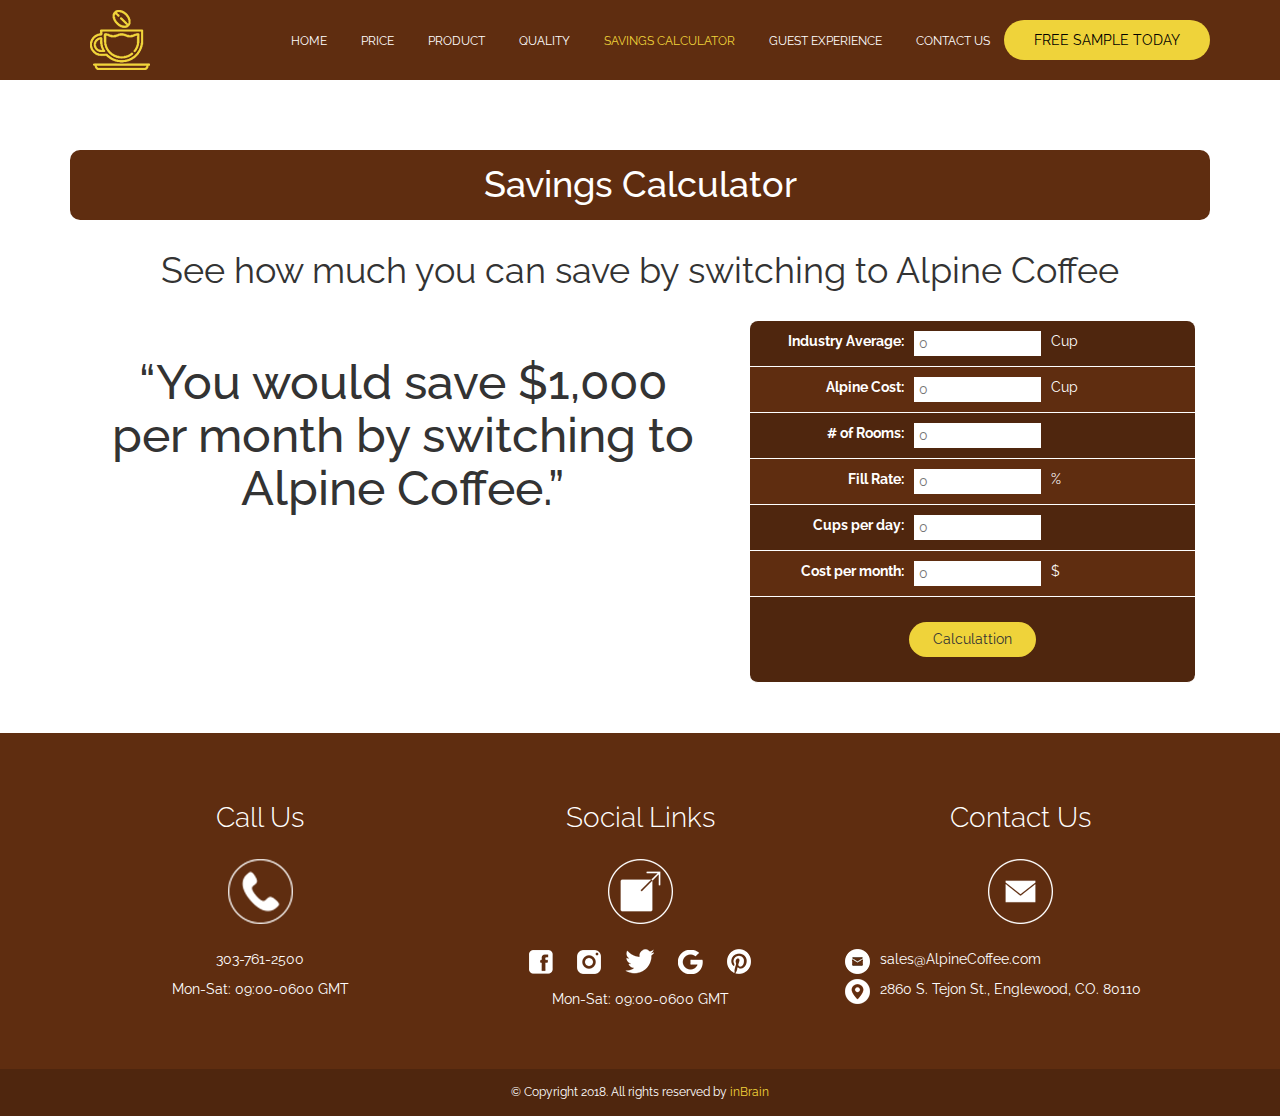
<file: saving_calculator.html>
<!DOCTYPE html>
<html>
<head>
<meta name="viewport" content="width=device-width, initial-scale=1.0">
<meta charset="UTF-8">
<title>Alpine Coffee</title>
    <!--css link-->
    <link rel="stylesheet" type="text/css" href="css/style.css">
    <link rel="stylesheet" type="text/css" href="css/bootstrap.css">
    <link rel="stylesheet" type="text/css" href="css/bootstrap-theme.css">
    <!--css link-->
    <script type="text/javascript">

        function calculate(){
            var industryAverage= parseFloat(document.getElementById('industryAverage').value);
            var alpineCost= parseFloat(document.getElementById('alpineCost').value);
            var rooms= parseFloat(document.getElementById('rooms').value);
            var fillRate= parseFloat(document.getElementById('fillRate').value);
            var cupsPerDay= parseFloat(document.getElementById('cupsPerDay').value);
            var avg = industryAverage * rooms * fillRate * cupsPerDay;
            var cst = alpineCost * rooms * fillRate * cupsPerDay;
           
            if(cst==NaN){
                document.getElementById('costPerMonth').value = 0.00;
            }else{
                
                document.getElementById('costPerMonth').value = avg - cst;
            }
        }

//0.7 * 100 * 70 * 75 = 367,500
//0.25 * 100 * 70 * 75 = 131,250
    </script>
</head>

<body>

    <header>
        <div class="container">
            <div class="mobile_nav">
                <a href="index.html" class="logo">
                    <img src="images/logo.png" alt="">
                </a>
                <input class="menu-btn" type="checkbox" id="menu-btn" />
                <label class="menu-icon" for="menu-btn"><span class="navicon"></span></label>
                <ul class="menu">
                    <li><a href="index.html">Home</a></li>
                    <li><a href="price.html">Price</a></li>
                    <li><a href="product.html">Product</a></li>
                    <li><a href="quality.html">Quality</a></li>
                    <li><a class="active" href="saving_calculator.html">Savings Calculator</a></li>
                    <li><a href="guest_experience.html">Guest Experience</a></li>
                    <li><a href="contact.html">Contact Us</a></li>
                </ul>
                <a href="contact.html" class="free_sample_button">Free Sample Today</a>
            </div>
        </div>
    </header>

    <section class="saving_calculator">
        <div class="container">  
            <h1>Savings Calculator</h1>
            <p>See how much you can save by switching to Alpine Coffee</p>
            <div class="col-md-7">
                <h3>“You would save $1,000 per month by switching to Alpine Coffee.”</h3>
            </div>
            <div class="col-md-5">
                <table class="calculate_table">
                    <tr class="calculate_table_row2 cal_r_f">
                        <td>
                            <label>Industry Average:</label> 
                            <input type="text" placeholder="0" id="industryAverage"> 
                            <span>Cup</span> 
                        </td>
                    </tr>
                    <tr class="calculate_table_row1">
                        <td>
                            <label>Alpine Cost:</label> 
                            <input type="text" placeholder="0" id="alpineCost">             
                            <span>Cup</span>
                        </td>
                    </tr>
                    <tr class="calculate_table_row2">
                        <td>
                            <label># of Rooms:</label> 
                            <input type="text" placeholder="0" id="rooms">               
                        </td>
                    </tr>
                    <tr class="calculate_table_row1">
                        <td>
                            <label>Fill Rate:</label> 
                            <input type="text" placeholder="0" id="fillRate">                 
                            <span>%</span> 
                        </td>
                    </tr>
                    <tr class="calculate_table_row2">
                        <td>
                            <label>Cups per day:</label> 
                            <input type="text" placeholder="0" id="cupsPerDay">              
                        </td>
                    </tr>
                    <tr class="calculate_table_row1">
                        <td>
                            <label>Cost per month:</label> 
                            <input type="text" placeholder="0" id="costPerMonth">          
                            <span>$</span> 
                        </td>
                    </tr>
                    <tr class="calculate_table_row1 submit">
                        <td> 
                            <input type="submit" value="Calculattion" onclick="calculate()">
                        </td>
                    </tr>
                </table>
            </div>
        </div>

    </section>

    <footer>
        <div class="footer_top">
            <div class="container">
                <div class="col-md-4">
                    <h3>Call Us</h3>
                    <img src="images/21.png" alt="">
                    <p>303-761-2500</p>
                    <p>Mon-Sat: 09:00-0600 GMT</p>
                </div>
                <div class="col-md-4">
                    <h3>Social Links</h3>
                    <img src="images/22.png" alt="">
                    <ul>
                        <li><a href="#"><img src="images/24.png"></a></li>
                        <li><a href="#"><img src="images/26.png"></a></li>
                        <li><a href="#"><img src="images/twitter.png"></a></li>
                        <li><a href="#"><img src="images/27.png"></a></li>
                        <li><a href="#"><img src="images/28.png"></a></li>
                    </ul>
                    <p>Mon-Sat: 09:00-0600 GMT</p>
                </div>
                <div class="col-md-4">
                    <h3>Contact Us</h3>
                    <img src="images/23.png" alt="">
                    <p class="contact_cont"><span class="email"></span> sales@AlpineCoffee.com</p>
                    <p class="contact_cont"><span class="address"></span> 2860 S. Tejon St., Englewood, CO. 80110</p>
                </div>
            </div>
        </div>
        <div class="footer_bottom">
            <div class="container">
                <p>© Copyright 2018. All rights reserved by <span>inBrain</span></p>
            </div>
        </div>
    </footer>



    <!--js link-->
    <script src="https://ajax.googleapis.com/ajax/libs/jquery/1.12.4/jquery.min.js"></script>
    <script type="text/javascript" src="js/bootstrap.js"></script>
    <!--js link-->
</body>

</html>
</file>
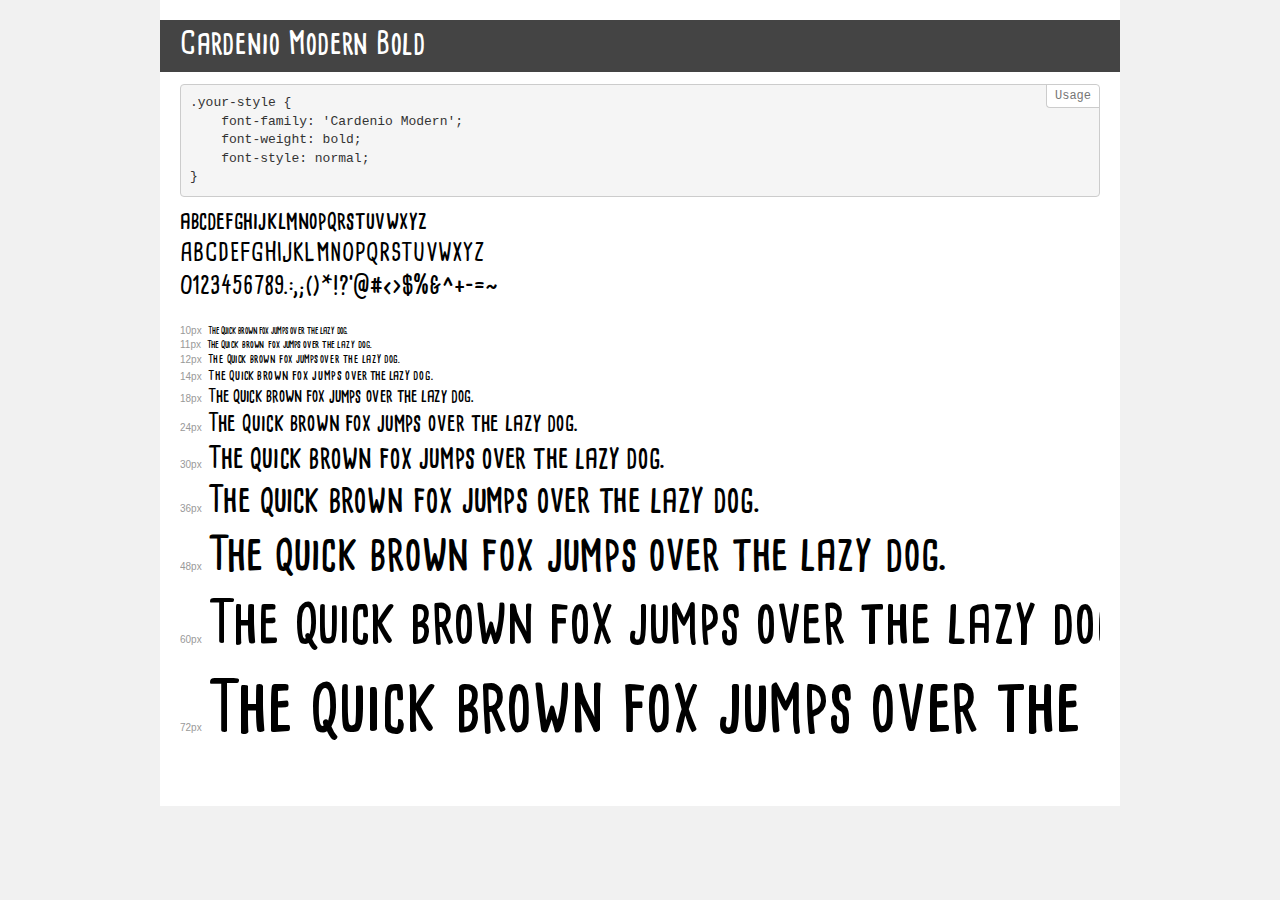
<file: fonts/demo.html>
<!DOCTYPE html>
<html>
<head>
	<meta charset="utf-8">
	<meta http-equiv="X-UA-Compatible" content="IE=edge">
	<meta name="viewport" content="width=device-width, initial-scale=1">
	<meta name="robots" content="noindex, noarchive">
	<title>Transfonter demo</title>
	<link href="stylesheet.css" rel="stylesheet">
	<style>
		/*
		http://meyerweb.com/eric/tools/css/reset/
		v2.0 | 20110126
		License: none (public domain)
		*/
		html, body, div, span, applet, object, iframe,
		h1, h2, h3, h4, h5, h6, p, blockquote, pre,
		a, abbr, acronym, address, big, cite, code,
		del, dfn, em, img, ins, kbd, q, s, samp,
		small, strike, strong, sub, sup, tt, var,
		b, u, i, center,
		dl, dt, dd, ol, ul, li,
		fieldset, form, label, legend,
		table, caption, tbody, tfoot, thead, tr, th, td,
		article, aside, canvas, details, embed,
		figure, figcaption, footer, header, hgroup,
		menu, nav, output, ruby, section, summary,
		time, mark, audio, video {
			margin: 0;
			padding: 0;
			border: 0;
			font-size: 100%;
			font: inherit;
			vertical-align: baseline;
		}
		/* HTML5 display-role reset for older browsers */
		article, aside, details, figcaption, figure,
		footer, header, hgroup, menu, nav, section {
			display: block;
		}
		body {
			line-height: 1;
		}
		ol, ul {
			list-style: none;
		}
		blockquote, q {
			quotes: none;
		}
		blockquote:before, blockquote:after,
		q:before, q:after {
			content: '';
			content: none;
		}
		table {
			border-collapse: collapse;
			border-spacing: 0;
		}
		/* common styles */
		body {
			background: #f1f1f1;
			color: #000;
		}
		.page {
			background: #fff;
			width: 920px;
			margin: 0 auto;
			padding: 20px 20px 0 20px;
			overflow: hidden;
		}
		.font-container {
			overflow-x: auto;
			overflow-y: hidden;
			margin-bottom: 40px;
			line-height: 1.3;
			white-space: nowrap;
			padding-bottom: 5px;
		}
		h1 {
			position: relative;
			background: #444;
			font-size: 32px;
			color: #fff;
			padding: 10px 20px;
			margin: 0 -20px 12px -20px;
		}
		.letters {
			font-size: 25px;
			margin-bottom: 20px;
		}
		.s10:before {
			content: '10px';
		}
		.s11:before {
			content: '11px';
		}
		.s12:before {
			content: '12px';
		}
		.s14:before {
			content: '14px';
		}
		.s18:before {
			content: '18px';
		}
		.s24:before {
			content: '24px';
		}
		.s30:before {
			content: '30px';
		}
		.s36:before {
			content: '36px';
		}
		.s48:before {
			content: '48px';
		}
		.s60:before {
			content: '60px';
		}
		.s72:before {
			content: '72px';
		}
		.s10:before, .s11:before, .s12:before, .s14:before,
		.s18:before, .s24:before, .s30:before, .s36:before,
		.s48:before, .s60:before, .s72:before {
			font-family: Arial, sans-serif;
			font-size: 10px;
			font-weight: normal;
			font-style: normal;
			color: #999;
			padding-right: 6px;
		}
		pre {
			display: block;
			position: relative;
			padding: 9px;
			margin: 0 0 10px;
			font-family: Monaco, Menlo, Consolas, "Courier New", monospace;
			font-size: 13px;
			line-height: 1.428571429;
			color: #333;
			font-weight: normal !important;
			font-style: normal !important;
			background-color: #f5f5f5;
			border: 1px solid #ccc;
			overflow-x: auto;
			border-radius: 4px;
		}
		pre:after {
			display: block;
			position: absolute;
			right: 0;
			top: 0;
			content: 'Usage';
			line-height: 1;
			padding: 5px 8px;
			font-size: 12px;
			color: #767676;
			background-color: #fff;
			border: 1px solid #ccc;
			border-right: none;
			border-top: none;
			border-radius: 0 4px 0 4px;
			z-index: 10;
		}
		/* responsive */
		@media (max-width: 959px) {
			.page {
				width: auto;
				margin: 0;
			}
		}
		/* fonts demo styles */
		.demo-0 {
			font-family: 'Cardenio Modern';
			font-weight: bold;
			font-style: normal;
		}
	</style>
</head>
<body>
<div class="page">
	<div class="demo-0">
		<h1>Cardenio Modern Bold</h1>
		<pre>.your-style {
    font-family: 'Cardenio Modern';
    font-weight: bold;
    font-style: normal;
}</pre>
		<div class="font-container">
			<p class="letters">
				abcdefghijklmnopqrstuvwxyz <br />
				ABCDEFGHIJKLMNOPQRSTUVWXYZ <br />				0123456789.:,;()*!?'@#<>$%&^+-=~
			</p>
			<p class="s10" style="font-size: 10px;">The quick brown fox jumps over the lazy dog.</p>
			<p class="s11" style="font-size: 11px;">The quick brown fox jumps over the lazy dog.</p>
			<p class="s12" style="font-size: 12px;">The quick brown fox jumps over the lazy dog.</p>
			<p class="s14" style="font-size: 14px;">The quick brown fox jumps over the lazy dog.</p>
			<p class="s18" style="font-size: 18px;">The quick brown fox jumps over the lazy dog.</p>
			<p class="s24" style="font-size: 24px;">The quick brown fox jumps over the lazy dog.</p>
			<p class="s30" style="font-size: 30px;">The quick brown fox jumps over the lazy dog.</p>
			<p class="s36" style="font-size: 36px;">The quick brown fox jumps over the lazy dog.</p>
			<p class="s48" style="font-size: 48px;">The quick brown fox jumps over the lazy dog.</p>
			<p class="s60" style="font-size: 60px;">The quick brown fox jumps over the lazy dog.</p>
			<p class="s72" style="font-size: 72px;">The quick brown fox jumps over the lazy dog.</p>
		</div>
	</div>
</div>
</body>
</html>
</file>
<file: css/style.css>
@import url('https://fonts.googleapis.com/css?family=Raleway:300,400,500,600,700,800,900');

body{
  font-family: 'Raleway', sans-serif !important;
}

/* mobile_nav */
header{
  width: 100%;
  float: left;
  position: relative;
  background: #5f2d10;
  z-index: 9;
}
.mobile_nav {
  background-color: #5f2d10;
  /*position: fixed;*/
  position: relative;
  float: left;
  width: 100%;
  z-index: 3;
}

.mobile_nav ul {
  margin: 0;
  padding: 0;
  list-style: none;
  overflow: hidden;
}

.mobile_nav li a {
    /* display: block; */
    padding: 5px 15px !important;
    /* border-left: 1px solid #f1d942; */
    text-decoration: none;
    text-transform: uppercase;
    color: #ffffff;
    font-size: 12px;
}
.active{
  /*background-color: #4f260e;*/
  color: #efd33a !important;
}
.mobile_nav li a:hover,
.mobile_nav .menu-btn:hover {
  /*background-color: #4f260e;*/
  color: #efd33a;
}

.mobile_nav .logo {
  display: block;
  float: left;
  font-size: 2em;
  padding: 10px 20px;
  text-decoration: none;
  position: absolute;
}

/* menu */

.mobile_nav .menu {
  clear: both;
  max-height: 0;
  transition: max-height .2s ease-out;
}
/* menu icon */
.mobile_nav .menu-icon {
  cursor: pointer;
  display: inline-block;
  float: right;
  padding: 36px 20px;
  position: relative;
  user-select: none;
}
.mobile_nav .menu-icon .navicon {
  background: #ffffff;
  display: block;
  height: 2px;
  position: relative;
  transition: background .2s ease-out;
  width: 18px;
}
.mobile_nav .menu-icon .navicon:before,
.mobile_nav .menu-icon .navicon:after {
  background: #ffffff;
  content: '';
  display: block;
  height: 100%;
  position: absolute;
  transition: all .2s ease-out;
  width: 100%;
}
.mobile_nav .menu-icon .navicon:before {
  top: 5px;
}
.mobile_nav .menu-icon .navicon:after {
  top: -5px;
}
/* menu btn */
.mobile_nav .menu-btn {
  display: none;
}
.mobile_nav .menu-btn:checked ~ .menu {
  max-height: 650px;
}
.mobile_nav .menu-btn:checked ~ .menu-icon .navicon {
  background: transparent;
}
.mobile_nav .menu-btn:checked ~ .menu-icon .navicon:before {
  transform: rotate(-45deg);
}
.mobile_nav .menu-btn:checked ~ .menu-icon .navicon:after {
  transform: rotate(45deg);
}
.mobile_nav .menu-btn:checked ~ .menu-icon:not(.steps) .navicon:before,
.mobile_nav .menu-btn:checked ~ .menu-icon:not(.steps) .navicon:after {
  top: 0;
}
/* 48em = 768px */
@media (min-width: 1000px) {
  .mobile_nav li {
    /*float: left; */
    margin: 30px 0px;
    display: inline-block;
  }
  .mobile_nav li a {
    padding: 30px;
  }
  .mobile_nav .menu {
    /*clear: none;
    float: right;
    max-height: none;*/
    clear: none;
    float: right;
    max-height: none;
    /* display: inline-block; */
    width: 100%;
    text-align: center;
    position: relative;
    left: 0;
  }
  .mobile_nav .menu-icon {
    display: none;
  }
}

@media (max-width: 1000px) {
  .mobile_nav li a {
      border-left: none;
  }
}

.free_sample_button{
  background: #efd33a;
  padding: 10px 30px;
  border-radius: 50px;
  color: #000000;
  font-size: 14px;
  text-transform: uppercase;
  float: right;
  margin-top: 20px;
  position: absolute;
  right: 0;
  z-index: 9;
}
/*Start Home Section*/

.home{
  width: 100%;
  height: 100%;
  position: fixed;
  background-image: url(../images/slide_1.jpg);
  background-position: center;
  background-repeat: no-repeat;
  background-size: cover;
}
.banner_top{
  position: absolute;
  top: 0;
  bottom: 0;
  left: 0;
  right: 0;
  width: 100%;
  height: 200px;
  margin: auto;
}
.banner_video{
  width: 100%;
  float: left;
  position: relative;
  padding: 0px 15px;
}
.banner_video img{
  width: 100%;
  float: left;
}
.banner_cont{
  width: 100%;
  float: left;
  position: relative;
  padding: 0px 15px;
}
.banner_cont h1{
  font-size: 48px;
  color: #ffffff;
  font-weight: 600;
  text-align: center;
}
.banner_button{
  width: 100%;
  height: auto;
  float: left;
  position: absolute;
  text-align: center;
  bottom: 45%;
}
.banner_button a{
  background: #efd33a;
  padding: 10px 30px;
  border-radius: 50px;
  color: #000000;
  font-size: 18px;
  text-transform: uppercase;
  -webkit-box-shadow: 0px 3px 3px 0px rgba(0,0,0,0.62);
  -moz-box-shadow: 0px 3px 3px 0px rgba(0,0,0,0.62);
  box-shadow: 0px 3px 3px 0px rgba(0,0,0,0.62);
}
.banner_button a:hover{
  color: #000000;
  text-decoration: none;
}
.banner_button a:focus{
  color: #000000;
  text-decoration: none;
}
.banner_button a:active{
  color: #000000;
  text-decoration: none;
  box-shadow:none;
}
/*Start Home Section*/

/*Start Home Section*/
.price{
  width: 100%;
  height: 100%;
  position: fixed;
  background-image: url(../images/Price-BG.jpg);
  background-position: center;
  background-repeat: no-repeat;
  background-size: cover;
}
.price_button{
  position: absolute;
  top: 0;
  bottom: 0;
  left: 0;
  right: 0;
  width: 100%;
  height: 100px;
  margin: auto;
  text-align: center;
}
.price_button a{
  background: #efd33a;
  padding: 10px 30px;
  border-radius: 50px;
  color: #000000;
  font-size: 18px;
  text-transform: uppercase;
  -webkit-box-shadow: 0px 3px 3px 0px rgba(0,0,0,0.62);
  -moz-box-shadow: 0px 3px 3px 0px rgba(0,0,0,0.62);
  box-shadow: 0px 3px 3px 0px rgba(0,0,0,0.62);
}
.price_button a:hover{
  color: #000000;
  text-decoration: none;
}
.price_button a:focus{
  color: #000000;
  text-decoration: none;
}
.price_button a:active{
  color: #000000;
  text-decoration: none;
  box-shadow:none;
}
.price_cont{
  position: absolute;
  top: 0;
  bottom: 0;
  left: 0;
  right: 0;
  width: 100%;
  height: 600px;
  margin: auto;
}
.price_cont li{
  list-style: none;
  color: #6a330c;
  font-size: 24px;
  margin-top: 10px;
  background: rgba(256,256,256,0.30);
}
.price_cont li i{
  background: #efd33a;
  color: #fff;
  padding: 15px;
}
/*End Home Section*/

/*Start quality page*/
.quality_banner{
  width: 100%;
  float: left;
  position: relative;
}
.quality_banner img{
  width: 100%;
  float: left;
}
.section_1{
  width: 100%;
  height: auto;
  float: left;
  position: relative;
  margin-bottom: 70px;
}

.section_1_area{
  width: 100%;
  height: auto;
  padding: 100px 15px 15px 15px;
  float: left;
  position: relative;
  margin-top: -30px;
  margin-left: 15px;
  margin-right: 15px;
  background: #ffffff;
  -webkit-box-shadow: 0px 3px 10px 2px rgba(0,0,0,0.62);
  -moz-box-shadow: 0px 3px 10px 2px rgba(0,0,0,0.62);
  box-shadow: 0px 3px 10px 2px rgba(0,0,0,0.62);
}
.section_1_area h3{
  font-size: 30px;
  color: #4f260e;
  margin-top: 0;
  font-weight: normal;
}
.section_1_area h3 span{
  color: #cccccc;
}

.section_1_area p{
  font-size: 16px;
  color: #000000;
  font-weight: normal;
}
.section_1_area img{
  width: 100%;
  float: left;
  border-radius: 4px;
}

/*Start material section*/
.material_section{
  width: 100%;
  min-height: 1000px;
  padding: 100px 0;
  float: left;
  position: relative;
  height: auto;
  background-image: url(../images/material_bg.jpg);
  background-position: center;
  background-repeat: no-repeat;
  background-size: cover;
  margin-bottom: 70px;
}
.material_panel{
  width: 100%;
  height: auto;
  float: left;
  background: #ffffff;
  padding: 15px;
  border-radius: 4px;
  text-align: center;
  margin: 15px 0;
}
.material_panel img{
  display: block;
  margin: auto;
}
.material_panel h3{
  font-size: 24px;
  color: #000000;
  text-align: center
}
.material_panel p{
  font-size: 16px;
  color: #000000;
  text-align: center
}
.material_panel a{
  font-size: 16px;
  background: #efd33a;
  padding: 10px 30px;
  border-radius: 50px;
  color: #000000;
  text-transform: uppercase;
  display: inline-block;
}
.material_panel a:hover{
  color: #000000;
  text-decoration: none;
}
.material_panel a:focus{
  color: #000000;
  text-decoration: none;
}
/*End material section*/

/*Start sample_section*/
.sample_section{
  width: 100%;
  float: left;
  position: relative;
  height: auto;
  margin-bottom: 70px;
}
.sample_section_header{
  width: 100%;
  float: left;
  position: relative;
  height: auto;
}
.sample_section_header h3{
  font-size: 36px;
  font-weight: normal;
  color: #4f260e;
  text-align: center;
}
.sample_section_body{
  width: 100%;
  float: left;
  position: relative;
  height: auto;
  margin-top: 50px;
}
.sample_section_body .img_left{
  float: left;
  position: relative;
  margin: 0 15px 15px 0;
  max-width: 100%;
}
.sample_section_body h4{
  margin-top: 0;
}
.sample_section_body h4{
  margin-top: 0;
  font-size: 24px;
}

.sample_section_body .full_width_img{
  width: 100%;
  float: left;
  position: relative;
  margin: 15px 0;
}
.sample_section_body .img_right{
  float: right;
  position: relative;
  margin: 15px 0 15px 15px;
  max-width: 100%;
}
.sample_section_body p{
  font-size: 16px;
}
/*End sample_section*/

/*Start test_section*/
.test_section{
  width: 100%;
  min-height: 400px;
  padding: 100px 0;
  float: left;
  position: relative;
  background-image: url(../images/test_bg.jpg);
  background-position: center;
  background-repeat: no-repeat;
  background-size: cover;
  margin-bottom: 70px;
}
.test_section img{
  display: block;
  margin: auto;
}
.test_section h3{
  font-size: 24px;
  color: #ffffff;
  text-align: center;
  margin-top: 25px;
}
.test_section p{
  font-size: 16px;
  color: #ffffff;
  text-align: center;
  margin-top: 25px;
}
/*End test_section*/

/*Start section_5*/
.section_5{
  width: 100%;
  float: left;
  position: relative;
  margin-bottom: 50px;
}
.section_5 img{
  width: 100%;
  float: left;
  position: relative;
}
.section_5 h3{
  width: 100%;
  float: left;
  font-size: 24px;
  color: #000000;
  text-align: center;
  margin-top: 25px;
}
.section_5 p{
  width: 100%;
  float: left;
  font-size: 16px;
  color: #000000;
  text-align: center;
  margin-top: 25px;
}
/*End section_5*/

/*Start video_section*/
.video_section{
  width: 100%;
  float: left;
  position: relative;
  margin-bottom: 50px;
}
.video_section img{
  width: 100%;
  float: left;
  position: relative;
}
/*End video_section*/

/*Start galary_section*/
.galary_section{
  width: 100%;
  float: left;
  position: relative;
  background: #f7f7f7;
  padding: 50px 0
}
.galary_section_header{
  width: 100%;
  float: left;
  position: relative;
  margin-bottom: 25px;
}
.galary_section_header h3{
  font-size: 36px;
  color: #4f260e;
  text-align: center;
  margin-top: 0;
}
.galary_cont{
  width: 100%;
  float: left;
  position: relative;
}
.galary_cont img{
  width: 100%;
  float: left;
  position: relative;
}
.hover_over{
  width: 100%;
  height: 100%;
  background: #ffffff;
  position: absolute;
  top: 0;
  right: 0;
  bottom: 0;
  left: 0;
  z-index: 9;
  opacity: 0.6
}

/*.image {
  opacity: 1;
  display: block;
  width: 100%;
  height: auto;
  transition: .5s ease;
  backface-visibility: hidden;
}
.middle {
  transition: .5s ease;
  opacity: 0;
  position: absolute;
  top: 50%;
  left: 50%;
  transform: translate(-50%, -50%);
  -ms-transform: translate(-50%, -50%);
  text-align: center;
}
.container:hover .image {
  opacity: 0.3;
}
.container:hover .middle {
  opacity: 1;
}
.text {
  background-color: #4CAF50;
  color: white;
  font-size: 16px;
  padding: 16px 15px;
}
.text:hover{
  color: white;
  text-decoration: none;
}*/
/*End galary_section*/

.footer_top{
  width: 100%;
  float: left;
  position: relative;
  padding: 50px 0;
  background: #5f2d10;
}
.footer_top h3{
  color: #ffffff;
  text-align: center;
  font-size: 28px;
  font-weight: 300;
}
.footer_top p{
  color: #ffffff;
  text-align: center;
  font-size: 14px;
}
.footer_top ul{
  padding-left: 0;
  text-align: center;
}
.footer_top ul li{
  display: inline-block;
  list-style: none;
  margin: 0 10px;
}
.footer_top ul li a img{
  margin: 0;
}
.footer_top img{
  display: block;
  margin: auto;
  margin-top: 25px;
  margin-bottom: 25px;
}
.footer_bottom{
  width: 100%;
  float: left;
  position: relative;
  background: #4f260e;
}
.footer_bottom p{
  font-size: 12px;
  color: #ffffff;
  text-align: center;
  margin: 0;
  padding: 15px 0;
}
.footer_bottom p span{
  color: #efd33a;
}
.contact_cont{
  text-align: left !important;
}
.contact_cont .address{
  width: 25px;
  height: 25px;
  float: left;
  position: relative;
  background-image: url(../images/30.png);
  background-position: center;
  background-repeat: no-repeat;
  margin-right: 10px;
}
.contact_cont .email{
  width: 25px;
  height: 25px;
  float: left;
  position: relative;
  background-image: url(../images/29.png);
  background-position: center;
  background-repeat: no-repeat;
  margin-right: 10px;
}


/*Start Saving Calculator*/
.saving_calculator{
  width: 100%;
  height: auto;
  float: left;
  position: relative;
  padding: 50px 0;
}
.saving_calculator h1{
  width: 100%;
  float: left;
  position: relative;
  background: #5f2d10;
  color: #ffffff;
  text-align: center;
  border-radius: 10px;
  padding: 15px;
  font-size: 36px;
}
.saving_calculator p{
  width: 100%;
  float: left;
  position: relative;
  text-align: center;
  padding: 15px;
  font-size: 36px;
}
.saving_calculator h3{
  width: 100%;
  float: left;
  position: relative;
  text-align: center;
  padding: 15px;
  font-size: 48px;
}
.calculate_table{
  width: 100%;
  float: left;
  position: relative;
}
.calculate_table{
  width: 100%;
  float: left;
  position: relative;
}
.calculate_table_row1{
  width: 100%;
  float: left;
  position: relative;
  background: #5f2d10;
  padding: 10px;
  border-bottom: 1px solid #ffffff;
}
.calculate_table_row2{
  width: 100%;
  float: left;
  position: relative;
  background: #4f260e;
  padding: 10px;
  border-bottom: 1px solid #ffffff;
}
.calculate_table_row1 td{
  width: 100%;
  float: left;
  position: relative;
  text-align: center;
}
.calculate_table_row2 td{
  width: 100%;
  float: left;
  position: relative;
  text-align: center;
}
.calculate_table_row1 label{
  width: 30%;
  float: left;
  position: relative;
  text-align: right;
  color: #ffffff;
  margin-right: 10px;
  margin-left: 16px;
}
.calculate_table_row2 label{
  width: 30%;
  float: left;
  position: relative;
  text-align: right;
  color: #ffffff;
  margin-right: 10px;
  margin-left: 16px;
}
.calculate_table_row1 input{
  width: 30%;
  float: left;
  position: relative;
  text-align: left;
  border: none;
  padding: 0 5px;
  line-height: 25px;
  outline: none;
}
.calculate_table_row2 input{
  width: 30%;
  float: left;
  position: relative;
  text-align: left;
  border: none;
  padding: 0 5px;
  line-height: 25px;
  outline: none;
}
.calculate_table_row1 span{
  float: left;
  position: relative;
  text-align: left;
  color: #ffffff;
  margin-left: 10px;
}
.calculate_table_row2 span{
  float: left;
  position: relative;
  text-align: left;
  color: #ffffff;
  margin-left: 10px;
}
.submit{
  padding: 25px 10px;
  background: #4f260e;
  border-radius: 0 0 8px 8px;
}
.submit input{
  float: none;
  background: #efd33a;
  text-align: center;
  padding: 5px;
  border: none;
  border-radius: 50px;
}
.cal_r_f{
  border-radius: 8px 8px 0 0;
}
/*End Saving Calculator*/

/*Start guest_experience*/
.guest_experience{
  width: 100%;
  min-height: 500px;
  max-height: 600px;
  float: left;
  position: relative;
  background-image: url(../images/g_1.jpg);
  background-position: center;
  background-repeat: no-repeat;
  background-size: cover;
}
.guest_exp_slide{
width: 100%;
height: auto;
float: left;
position: relative;
/*background: #ffffff;
padding: 20px;*/
margin-top: 100px;
}
.guest_exp_slide img{
width: 100%;
height: 100% !important;
float: left;
position: relative;
background: #ffffff;
padding: 20px;
}
.bloag{
  width: 100%;
  height: auto;
  float: left;
  position: relative;
  margin-top: 50px;
}
.bloag_header{
  width: 100%;
  height: auto;
  float: left;
  position: relative;
  border-bottom: 1px solid #3f3f3f;
  padding: 0 15px;
}
.bloag_header h1{
  text-align: center;
  font-size: 36px;
  color: #4f260e;
}
.bloag_header img{
  display: block;
  margin: auto;
  background: #fff;
  margin-bottom: -8px;
  padding: 0 10px;
}
.bloag_cont{
  width: 100%;
  float: left;
  position: relative;
  margin: 50px 0;
}
.bloag_cont ul{
  padding-left: 0;
  width: 100%;
  float: left;
  position: relative;
}
.bloag_cont ul li{
  list-style: none;
  display: inline-block;
  color: #aaaaaa;
  font-size: 14px;
  margin-right: 15px;
}
.bloag_cont ul li .user{
  width: 15px;
  height: 15px;
  margin-right: 5px;
  float: left;
  background-image: url(../images/user_bl.png);
  background-position: center;
  background-repeat: no-repeat;
  background-size: cover;
}
.bloag_cont ul li .date{
  width: 15px;
  height: 20px;
  margin-right: 5px;
  float: left;
  background-image: url(../images/clock.png);
  background-position: center;
  background-repeat: no-repeat;
}
.bloag_cont ul li .comment{
  width: 15px;
  height: 20px;
  margin-right: 5px;
  float: left;
  background-image: url(../images/coment.png);
  background-position: center;
  background-repeat: no-repeat;
}
.bloag_cont ul li .view{
  width: 15px;
  height: 20px;
  margin-right: 5px;
  float: left;
  background-image: url(../images/view.png);
  background-position: center;
  background-repeat: no-repeat;
  /* background-size: cover; */
}
.bloag_cont p{
  width: 100%;
  font-size: 14px;
  color: #010000;
}
.blog_galary{
  width: 100%;
  float: left;
  position: relative;
  margin: 25px 0;
}
.blog_galary img{
  width: 100% !important;
  float: left;
  position: relative;
}
.bloag_cont img{
  width: 50%;
  float: right;
}
.tag{
  width: 100%;
  height: auto;
  float: left;
  position: relative;
  margin-top: 60px;
}
.tag span{
    background: #aaaaaa;
    padding: 5px 10px;
    color: #ffffff;
    float: left;
    margin-left: 10px;
    border-radius: 4px;
}
.tag span:hover{
    background: #5f2d10;
    color: #ffffff;
}
.tag p{
    width: auto;
    float: left;
    margin: 0;
    line-height: 30px;
}
.bloag_social{
  width: 100%;
  height: auto;
  float: left;
  position: relative;
  margin-top: 60px;
}
.bloag_social li{
  width: 100%;
  height: auto;
  float: left;
  position: relative;
}
.bloag_social ul li{
  width: auto;
  list-style: none;
  display: inline-block;
  color: #aaaaaa;
  font-size: 14px;
  margin-left: 15px;
  float: right;
  margin-right: 0;
}
.bloag_social ul li img{
  width: auto;
  float: left;
}
.slide_control_left{
  width: 100%;
  float: left;
  position: relative;
  margin-top: 30px;
}
.slide_control_left a{
  background-image: url(../images/g_14.png);
  background-position: center;
  background-repeat: no-repeat;
  float: left;
  width: 42px;
  height: 47px;
  margin-right: 20px;
}
.slide_control_left p{
  font-size: 16px;
  color: #000000;
  margin: 0;
}
.slide_control_left h3{
  font-size: 20px;
  color: #5f2d10;
  text-transform: uppercase;
  margin: 0;
}

.slide_control_right{
  width: 100%;
  float: left;
  position: relative;
  margin-top: 30px;
}
.slide_control_right a{
  background-image: url(../images/bloag_cont_arrow_r.png);
  background-position: center;
  background-repeat: no-repeat;
  float: right;
  width: 42px;
  height: 47px;
  margin-left: 20px;
}
.slide_control_right p{
  font-size: 16px;
  color: #000000;
  margin: 0;
  text-align: right;
}
.slide_control_right h3{
  font-size: 20px;
  color: #5f2d10;
  text-transform: uppercase;
  margin: 0;
  text-align: right;
}
.bloag_comment{
  width: 100%;
  float: left;
  position: relative;
}
.bloag_comment_post_area{
  width: 100%;
  height: auto;
  float: left;
  position: relative;
  padding: 0 15px;
}
.bloag_comment_post_area h1{
  font-size: 18px;
  color: #5f2d10;
  margin-top: 0px;
}
.bloag_comment_post{
  width: 100%;
  height: auto;
  float: left;
  position: relative;
  padding: 15px;
  background: #eeeeee;
  border-radius: 4px;
  margin: 15px 0 50px;
  padding-left: 150px;
}
.bloag_comment_post img{
  max-width: 100px;
  height: auto;
  position: absolute;
  left: 15px;
}
.bloag_comment_post h4{
  font-size: 14px;
  color: #aaaaaa;
}
.bloag_comment_post p{
  font-size: 14px;
  color: #000000;
}
.bloag_comment_post a{
  background: #5f2d10;
  font-size: 14px;
  color: #ffffff;
  border-radius: 4px;
  padding: 5px 10px;
}
.bloag_comment_post a:hover{
  color: #ffffff;
  text-decoration: none;
}
.bloag_comment_post a:focus{
  color: #ffffff;
  text-decoration: none;
}
.bloag_comment_form h1{
  font-size: 18px;
  color: #5f2d10;
  margin-top: 0px;
}
.bloag_comment_form p{
  font-size: 16px;
  color: #000000;
  margin-top: 20px;
}
.bloag_comment_form .bloag_text{
  width: 100%;
  float: left;
  position: relative;
  background: #eeeeee;
  border: 1px solid #828282;
  border-radius: 2px;
  padding: 10px;
  outline: none;
}
.bloag_comment_form .bloag_submit{
  width: auto;
  float: left;
  position: relative;
  background: #5f2d10;
  color: #ffffff;
  border: 0px;
  border-radius: 5px;
  padding: 10px 25px;
  margin-top: 25px;
  margin-bottom: 100px;
  outline: none;
}
/*End guest_experience*/
/*Start contact_section*/
.contact_section{
  width: 100%;
  float: left;
  position: relative;
  margin: 50px 0;
}
.contact_form{
  width: 60%;
  height: 710px;
  float: left;
  position: relative;
  background: #efefef;
  padding: 20px 100px 20px 20px;
  border-radius: 6px 0 0 6px;
}
.contact_form h3{
  font-size: 24px;
  color: #5f2d10;
  text-transform: uppercase;
}
.contact_form label{
  width: 100%;
  float: left;
  font-size: 18px;
  color: #000000;
  font-weight: 400;
  margin-top: 25px;
}
.contact_form .contact_text{
  width: 100%;
  float: left;
  font-size: 14px;
  color: #000000;
  font-weight: 400;
  border-top:0;
  border-right:0;
  border-bottom:1px solid #3f3f3f;
  border-left:0;
  background: none;
  outline: none;
}
.contact_form .contact_submit{
  background: #5f2d10;
  font-size: 14px;
  color: #ffffff;
  border-radius: 50px;
  padding: 8px 20px;
  margin: 30px 0;
  outline: none;
  -webkit-box-shadow: 0px 0px 10px 0px rgba(0,0,0,0.75);
  -moz-box-shadow: 0px 0px 10px 0px rgba(0,0,0,0.75);
  box-shadow: 0px 0px 10px 0px rgba(0,0,0,0.75);
  border: none;
  font-weight: 400;
}
.contact_form .contact_submit:hover{
  color: #ffffff;
  text-decoration: none;
}
.contact_form .contact_submit:focus{
  color: #ffffff;
  text-decoration: none;
}
.contact_details{
  width: 40%;
  height: 710px;
  float: left;
  position: relative;
  background: #5f2d10;
  background-image: url(../images/transparent_bg.png);
  background-position-y: bottom;
  background-position-x: center;
  background-repeat: no-repeat;
  padding: 20px;
  border-radius: 0 6px 6px 0;
}
.contact_details h1{
  font-size: 24px;
  color: #ffffff;
  text-transform: uppercase;
  margin-bottom: 25px;
  float: left;
  width: 100%;
  font-weight: 400;
}
.contact_details p{
  font-size: 16px;
  color: #ffffff;
  margin: 10px 0;
  float: left;
  width: 100%;
  font-weight: 400;
}
.contact_details h3{
  font-size: 20px;
  color: #ffffff;
  margin: 10px 0;
  float: left;
  width: 100%;
  font-weight: 400;
}
.contact_details p .email{
  width: 32px;
  height: 24px;
  margin-right: 10px;
  float: left;
  position: relative;
  background-image: url(../images/email.png);
  background-position-y: bottom;
  background-repeat: no-repeat;
}
.contact_details p .call{
  width: 32px;
  height: 24px;
  margin-right: 10px;
  float: left;
  position: relative;
  background-image: url(../images/call.png);
  background-position-y: bottom;
  background-repeat: no-repeat;
}
.contact_details p .location{
  width: 32px;
  height: 24px;
  margin-right: 10px;
  float: left;
  position: relative;
  background-image: url(../images/locations.png);
  background-position-y: bottom;
  background-repeat: no-repeat;
}
.contact_details p .web{
  width: 32px;
  height: 24px;
  margin-right: 10px;
  float: left;
  position: relative;
  background-image: url(../images/web.png);
  background-position-y: bottom;
  background-repeat: no-repeat;
}





/*Update Contact Us*/

.contact_form_1{
  width: 60%;
  float: left;
  position: relative;
  padding: 20px 100px 20px 20px;
  border-radius: 6px 0 0 6px;
}
.contact_form_1 h3{
  font-size: 24px;
  color: #5f2d10;
  text-transform: uppercase;
}
.contact_form_1 label{
  width: 100%;
  float: left;
  font-size: 18px;
  color: #000000;
  font-weight: 400;
  margin-top: 25px;
}
.contact_form_1 .contact_text{
    width: 100%;
    float: left;
    font-size: 14px;
    color: #000000;
    font-weight: 400;
    border: 1px solid #3f3f3f;
    background: none;
    outline: none;
    padding: 5px;
    margin-top: 15px;
}
.contact_form_1 .contact_submit{
  background: #5f2d10;
  font-size: 14px;
  color: #ffffff;
  border-radius: 50px;
  padding: 8px 20px;
  margin: 30px 0;
  outline: none;
  border: none;
  font-weight: 400;
}
.contact_form_1 .contact_submit:hover{
  color: #ffffff;
  text-decoration: none;
}
.contact_form_1 .contact_submit:focus{
  color: #ffffff;
  text-decoration: none;
}

.contact_details_1{
  width: 40%;
  float: left;
  position: relative;
  background-image: url(../images/transparent_bg.png);
  background-position-y: bottom;
  background-position-x: center;
  background-repeat: no-repeat;
  padding: 20px;
  border-radius: 0 6px 6px 0;
}
.contact_details_1 h1{
  font-size: 24px;
  color: #5f2d10;
  text-transform: uppercase;
  margin-bottom: 25px;
  float: left;
  width: 100%;
  font-weight: 400;
}
.contact_details_1 p{
  font-size: 16px;
  color: #5f2d10;
  margin: 10px 0;
  float: left;
  width: 100%;
  font-weight: 400;
}
.contact_details_1 h3{
  font-size: 20px;
  color: #5f2d10;
  margin: 10px 0;
  float: left;
  width: 100%;
  font-weight: 400;
}









.map{
  width: 100%;
  height: 400px;
  float: left;
  position: relative;
}
/*End contact_section*/

/*Start product_Page*/
.product_section{
  width: 100%;
  height: auto;
  float: left;
  position: relative;
  margin-bottom: 50px;
}
.product_section_title{
  width: 100%;
  height: auto;
  float: left;
  position: relative;
  margin: 70px 0 50px 0;
}
.product_section_title h1{
  font-size: 36px;
  color: #5f2d10;
  text-align: center;
  font-weight: normal;
}
.product_section_area{
  width: 100%;
  height: auto;
  float: left;
  position: relative;
}
.product_section_area h2{
  width: 100%;
  height: auto;
  float: left;
  position: relative;
  font-size: 28px;
  color: #000000;
  font-weight: normal;
  background-image: url(../images/underline.png);
  background-position-x: left;
  background-position-y: bottom;
  background-repeat: no-repeat;
  line-height: 50px;
  margin-bottom: 30px;
}
.product_main{
  width: 100%;
  height: auto;
  float: left;
  position: relative;
  margin-bottom: 40px;
}
.product_img{
  width: 30%;
  height: auto;
  float: left;
  position: relative;
}
.product_img .product_img_preview{
  width: 100%;
  height: auto;
  float: left;
  position: relative;
  padding: 20px;
  background: #f2f2f2;
  border: 1px solid #aaaaaa;
  border-radius: 4px;
}
.product_img .product_img_preview img{
  display: block;
  margin: auto;
}
.product_img ul{
  padding: 0;
  margin: 0;
  width: 100%;
  display: inline-flex;
}
.product_img ul li{
  width: 100%;
  display: inline-flex;
  list-style: none;
  margin: 10px;
  background: #f2f2f2;
  border: 1px solid #aaaaaa;
  border-radius: 4px;
  padding: 10px;
  margin-left: 0;
}
.product_img ul li a{
  width: 100%;
  height: auto;
  float: left;
  position: relative;
}
.product_img ul li a img{
  display: block;
  margin: auto;
}
.product_cont{
  width: 70%;
  height: auto;
  float: left;
  position: relative;
  padding-left: 30px;
}
.product_cont_area{
  width: 100%;
  height: auto;
  float: left;
  position: relative;
  /*border-bottom: 1px solid #3f3f3f;*/
  padding-bottom: 15px;
}
.product_cont_area h2{
  margin: 0;
  background-image: none;
}
.review_area{
  width: 100%;
  float: left;
  position: relative;
}
.review_area .ratting{
  width: auto;
  float: left;
  position: relative;
  padding: 5px 25px 5px 0;
  /*border-right: 2px solid #f2f2f2*/
}
.review_area .add_ratting{
  width: auto;
  float: left;
  position: relative;
  padding: 5px 0px 5px 25px;
}
.product_cont_area p{
  font-size: 14px;
  padding: 15px 0;
  /*border-bottom: 1px solid #000000;*/
  float: left;
  width: 100%;
}



.catagory_area{
  width: 100%;
  float: left;
  /*margin: 15px 0;*/
  position: relative;
}
.catagory_area .available{
  width: auto;
  float: left;
  position: relative;
  padding: 5px 25px 5px 0;
  border-right: 2px solid #f2f2f2;
  font-size: 16px;
  font-weight: bold;
}
.catagory_area .available span{
  color: #5f2d10;
  font-size: 14px;
  font-weight: normal;
}
.catagory_area .catagory_name{
  width: auto;
  float: left;
  position: relative;
  padding: 5px 0px 5px 25px;
  font-size: 16px;
  font-weight: bold;
}
.catagory_area .catagory_name span{
  color: #5f2d10;
  font-size: 14px;
  font-weight: normal;
}
.product_cont_area h1{
  width: 100%;
  float: left;
  font-size: 36px;
  color: #5f2d10;
  font-weight: normal;
  margin: 10px 0;
}

.cart_panel{
  width: 100%;
  height: auto;
  float: left;
  position: relative;
}
.cart_panel ul{
  padding: 0;
  margin: 0;
}
.cart_panel ul li{
  list-style: none;
  display: inline-block;
  background: #f2f2f2;
  border: 1px solid #4f260e;
  /* padding: 15px; */
  float: left;
  margin-left: -1px;
  min-width: 40px;
  height: 40px;
}
.cart_panel ul li a{
  width: 100%;
  float: left;
  text-align: center;
}

.cart_panel ul .items_number{
  color: #5f2d10;
  text-align: center;
  line-height: 34px;
}
.items_inc_dec a{
  padding-top: 0;
  padding-bottom: 0;
}
.items_inc_dec a img{
    display: block;
    margin: auto;
    margin-top: 4px;
    margin-bottom: 5px;
}
.addtocart{
  float: left;
  position: relative;
}
.addtocart a{
  background: #5f2d10;
  color: #efd33a;
  padding: 9px 15px;
}
.addtocart a:hover{
  color: #efd33a;
  text-decoration: none;
}
.addtocart a:focus{
  color: #efd33a;
  text-decoration: none;
}
.favorite a{
  padding: 9px;
}
.favorite2 a{
  padding: 9px;
}
.product_share{
  width: 100%;
  float: left;
  position: relative;
}
.product_share p{
  font-size: 16px;
  color: #000000;
  border: none;
  padding-bottom: 0;
}
.product_share ul{
  padding: 0;
  margin: 0;
  float: left;
}
.product_share ul li{
  display: inline-block;
  list-style: none;
}
.last_thum{
  margin-right: 0 !important;
}
/*End product_Page*/


/*Start Responcive*/

@media (max-width: 991px) {
  .footer_top p{
    text-align: center !important;
  }
  .contact_cont .email{
    display: none;
  }
  .contact_cont .address{
    display: none;
  }
}
@media (max-width: 767px) {
  .product_img{
    width: 100%;
  }
  .product_cont{
    width: 100%;
    padding-left: 0;
  }
  .section_1_area{
    margin-left: 0;
  }
  .galary_cont img{
    margin-bottom: 15px;
  }
}
</file>
<file: css/demo.css>
/* Demo CSS - You do not need this css in your own slider */

body{
	font-family: "Open Sans", helvetica, arial;
}

pre{
	font-family: "Source Code Pro", monospace;
	display: block;
	padding: 9.5px;
	margin: 0 0 10px;
	font-size: 13px;
	line-height: 20px;
	word-break: break-all;
	word-wrap: break-word;
	white-space: pre;
	white-space: pre-wrap;
	background-color: whiteSmoke;
	border: 1px solid #CCC;
	-webkit-border-radius: 4px;
	-moz-border-radius: 4px;
	border-radius: 4px;
}

h2{
	font-size: 48px;
}

pre + h2{
	margin-top: 80px;
}

#container{
	max-width:820px;
	margin:0 auto;
	padding-bottom:80px;
}

#banner-fade,
#banner-slide{
	margin-bottom: 0px;
	max-width: 70%!important;
    height: 400px !important;
    display: block;
    margin: auto;
}

ul.bjqs-controls.v-centered li a{
	display:block;
	padding:15px;
	color:#000;
	text-decoration: none;
}


ol.bjqs-markers li a{
	padding:5px 10px;
	background:#000;
	color:#fff;
	margin:5px;
	text-decoration: none;
}

ol.bjqs-markers li.active-marker a,
ol.bjqs-markers li a:hover{
	background: #999;
}

p.bjqs-caption{
	background: rgba(255,255,255,0.5);
}

/* Basic jQuery Slider essential styles */
/*------------------------bg css---------------------------------------*/
ul.bjqs{
	position:relative;
	list-style:none;
	padding:0;
	margin:0;
	overflow:hidden; 
	display:none;
	height: 100% !important;
	}
li.bjqs-slide{
	height: 100% !important;
	position:absolute;
	display:none;
	}
ul.bjqs-controls{
	list-style:none;
	margin:0;
	padding:0;
	z-index:9999;
	}
ul.bjqs-controls.v-centered li a{
	position:absolute;
	}
ul.bjqs-controls.v-centered li.bjqs-next a{
	right:20px; 
	top: 50% !important;
	background:url(../images/slide_arrow_r.png) left center no-repeat;
	background-size: cover;
	}
ul.bjqs-controls.v-centered li.bjqs-prev a{
	left:20px; 
	top: 50% !important;
	background:url(../images/slide_arrow_l.png) right center no-repeat;
	background-size: cover;
	}
ol.bjqs-markers{
	list-style: none; 
	padding: 0; 
	margin: 0; 
	width:100%;
	}
ol.bjqs-markers.h-centered{
	text-align: center; 
	display:none;
	}
ol.bjqs-markers li{
	display:inline;
	}
ol.bjqs-markers li a{
	display:inline-block;
	}
p.bjqs-caption{
	display:block;
	width:96%;
	margin:0;
	padding:2%;
	position:absolute;
	bottom:0;
	}
/*------------------------bg css end---------------------------------------*/
</file>
<file: fonts/stylesheet.css>
/* This stylesheet generated by Transfonter (http://transfonter.org) on January 30, 2017 4:29 AM */

@font-face {
	font-family: 'Cardenio Modern';
	src: url('CardenioModern-Bold.eot');
	src: url('CardenioModern-Bold.eot?#iefix') format('embedded-opentype'),
		url('CardenioModern-Bold.woff2') format('woff2'),
		url('CardenioModern-Bold.woff') format('woff'),
		url('CardenioModern-Bold.ttf') format('truetype'),
		url('CardenioModern-Bold.svg#CardenioModern-Bold') format('svg');
	font-weight: bold;
	font-style: normal;
}
</file>
